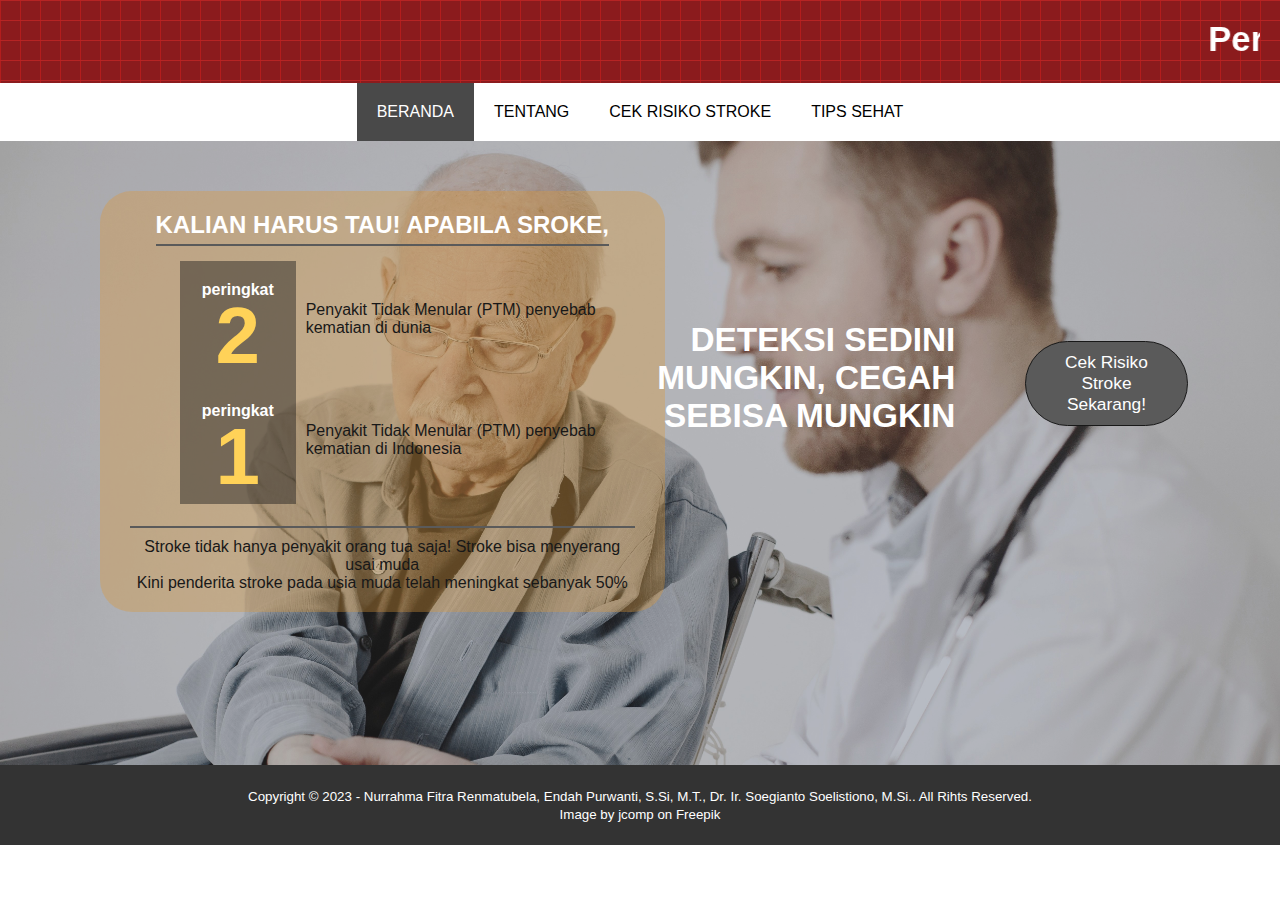
<file: index.html>
<!DOCTYPE html>
<html>
<head>
    <meta charset="utf-8">
	<meta name="viewport" content="width=device-width, initial-scale=1">
    <title>Cek Risiko Stroke</title>
    <link rel="stylesheet" type="text/css" href="css/style.css">
    <link rel="stylesheet" type="text/css" href="https://cdnjs.cloudflare.com/ajax/libs/font-awesome/5.13.0/css/all.min.css">
	<script src="https://code.jquery.com/jquery-3.5.1.min.js" integrity="sha256-9/aliU8dGd2tb6OSsuzixeV4y/faTqgFtohetphbbj0=" crossorigin="anonymous"></script>
</head>
<body>
    <!-- loader -->
    <div class="bg-loader">
        <div class="loader"></div>
    </div>

    <!-- header -->
    <div class="tittle">
       <!-- <h1><a href="final.html">PREDIKSI RISIKO STROKE</a></h1>-->
        <MARQUEE>Periksa Risiko Serangan Stroke Pada Diri Anda!</MARQUEE>
    </div>

    <!-- header -->
    <header>
        <div class="container">
            <ul class="navbar">
                <li class="active"><a href="index.html">BERANDA</a></li>
				<li><a href="about.html">TENTANG</a></li>
				<li><a href="prediksi.html">CEK RISIKO STROKE</a></li>
				<li><a href="tips.html">TIPS SEHAT</a></li>
            </ul>
        </div>
    </header>

    <!-- banner -->
    <section class="home">
        <div class="infostrok">
            <div class="info">
                <h2 id="ajakan">KALIAN HARUS TAU! APABILA SROKE,</h2>
                <div class="prevalensi" id="peringkatdunia">
                    <div class="peringkat">
                        <p>peringkat</p>
                        <h3>2</h3>
                    </div>
                    <h4>Penyakit Tidak Menular (PTM) penyebab kematian di dunia</h4>
                </div>

                <div class="prevalensi">
                    <div class="peringkat" id="peringkatindo">
                        <p>peringkat</p>
                        <h3>1</h3>
                    </div>
                    <h4>Penyakit Tidak Menular (PTM) penyebab kematian di Indonesia</h4>
                </div>

                <div class="young">
                    <p>Stroke tidak hanya penyakit orang tua saja! Stroke bisa menyerang usai muda</p>
                    <p>Kini penderita stroke pada usia muda telah meningkat sebanyak 50%</p>
                </div>
            </div>
        </div>

        <div>
            <h5 id="tagline">DETEKSI SEDINI MUNGKIN, CEGAH SEBISA MUNGKIN</h5>
            <button onclick="location.href='prediksi.html'">Cek Risiko Stroke Sekarang!</button>
        </div>
    </section>

    <!-- footer -->
    <footer>
        <div class="container">
            <small>Copyright &copy; 2023 - Nurrahma Fitra Renmatubela, Endah Purwanti, S.Si, M.T., Dr. Ir. Soegianto Soelistiono, M.Si.. All Rihts Reserved.</small>
        </div>
        <small><a href="https://www.freepik.com/free-photo/male-doctor-old-man-wheelchair-isolated-white-background_26964929.htm#query=stroke%20doctor&position=1&from_view=search&track=ais">Image by jcomp</a> on Freepik</small>
	</footer>

	<script type="text/javascript">
		$(document).ready(function(){
			$(".bg-loader").hide();
		})
	</script>
</body>
</html>
</file>
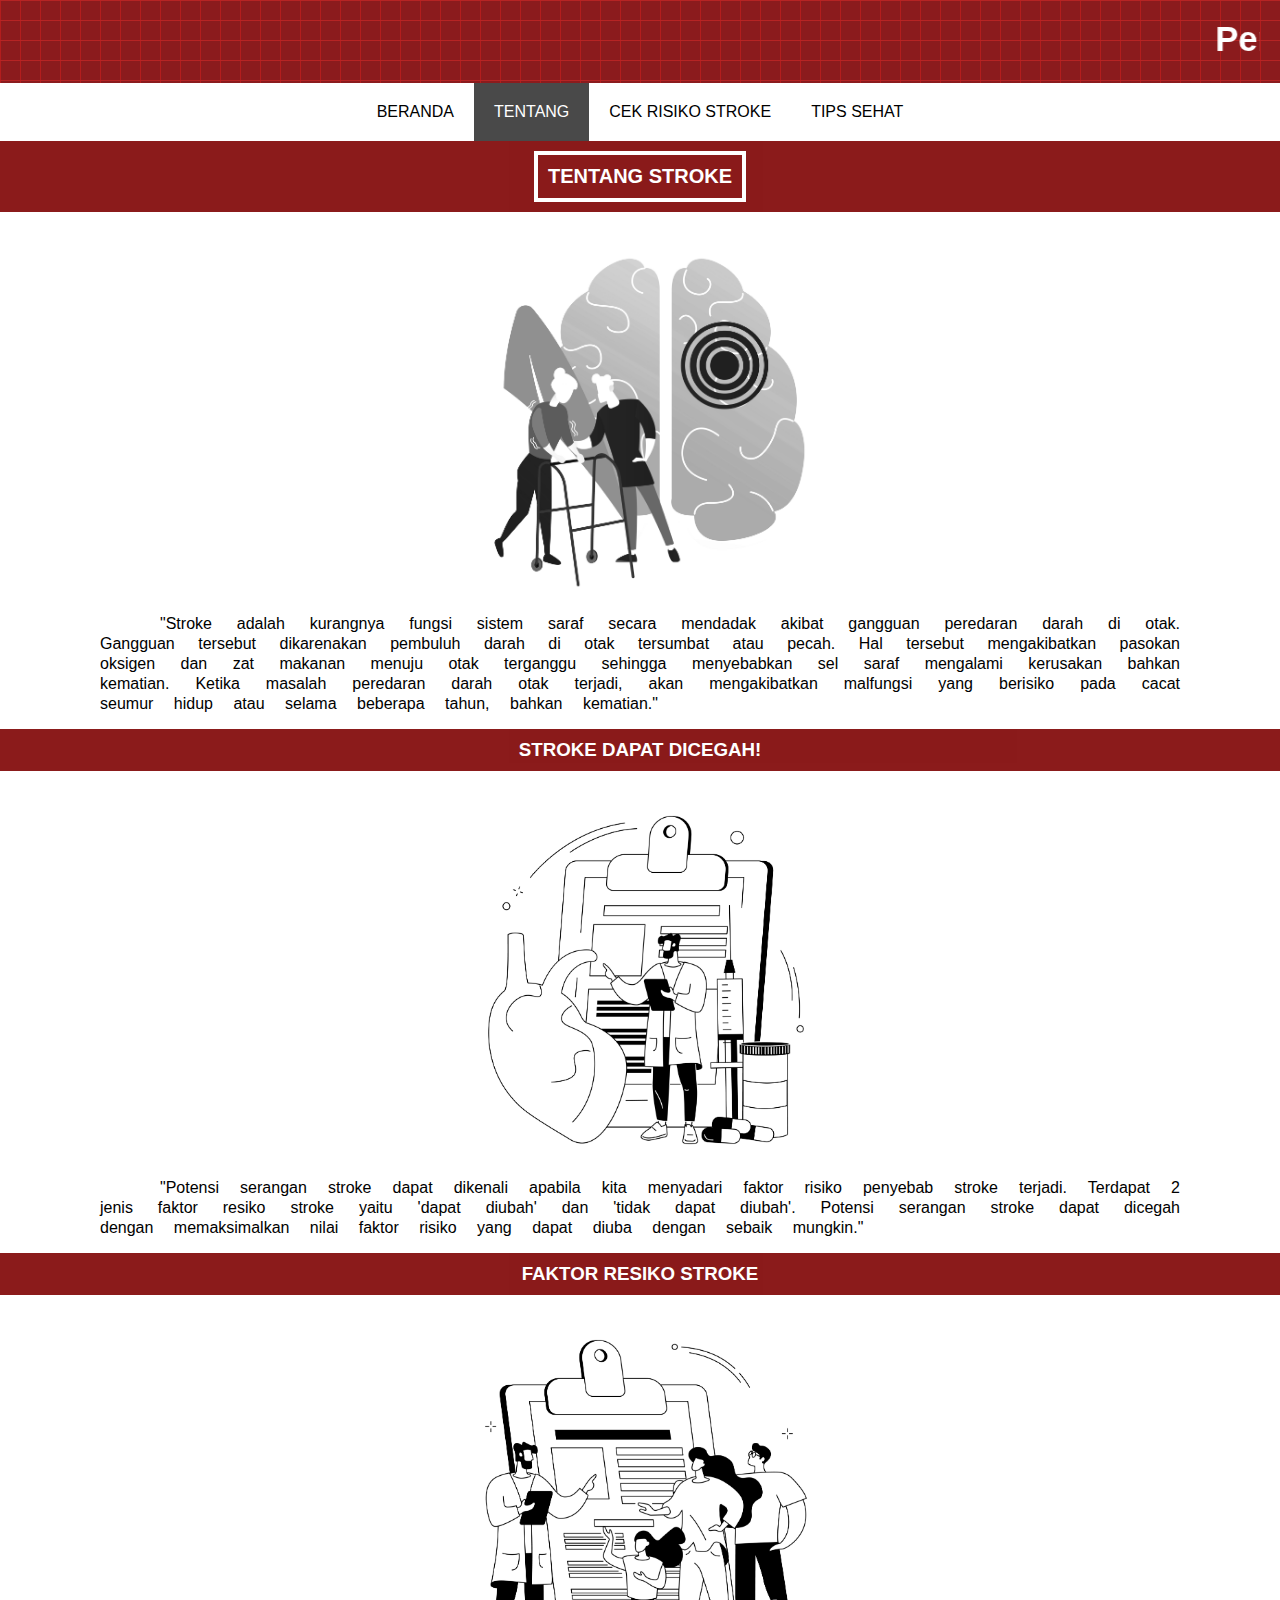
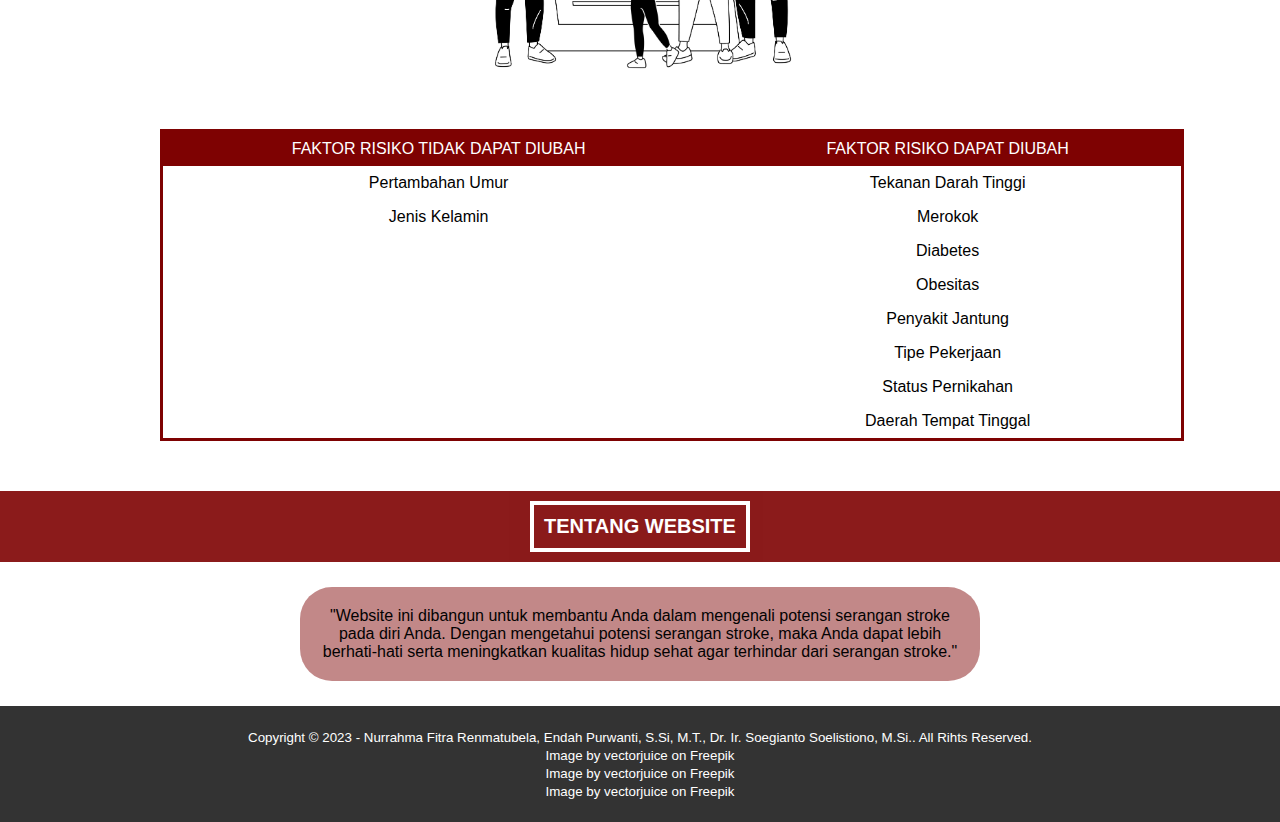
<file: about.html>
<!DOCTYPE html>
<html>
<head>
    <meta charset="utf-8">
    <meta name="viewport" content="width=device-width, initial-scale=1">
    <title>Cek Risiko Stroke</title>
    <link rel="stylesheet" type="text/css" href="css/style.css">
    <link rel="stylesheet" type="text/css" href="https://cdnjs.cloudflare.com/ajax/libs/font-awesome/5.13.0/css/all.min.css">
    <script src="https://code.jquery.com/jquery-3.5.1.min.js" integrity="sha256-9/aliU8dGd2tb6OSsuzixeV4y/faTqgFtohetphbbj0=" crossorigin="anonymous"></script>
</head>
<body>
    <!-- loader -->
    <div class="bg-loader">
        <div class="loader"></div>
    </div>
    
    <!-- header -->
    <div class="tittle">
        <!-- <h1><a href="index.html">PREDIKSI RISIKO STROKE</a></h1>-->
         <MARQUEE>Periksa Risiko Serangan Stroke Pada Diri Anda!</MARQUEE>
     </div>
 
     <!-- header -->
     <header>
         <div class="container">
             <ul class="navbar">
                 <li><a href="index.html">BERANDA</a></li>
                 <li class="active"><a href="about.html">TENTANG</a></li>
                 <li><a href="prediksi.html">CEK RISIKO STROKE</a></li>
                 <li><a href="tips.html">TIPS SEHAT</a></li>
             </ul>
         </div>
     </header>

    <!-- about -->
    <div class="aboutTitle">
        <h3>TENTANG STROKE</h3>
    </div>

    <div calss="about1">
        <img src=".\img\about.jpg" class="aboutimg"/>
        <p class="aboutp"> "Stroke adalah kurangnya fungsi sistem saraf secara mendadak akibat gangguan
            peredaran darah di otak. Gangguan tersebut dikarenakan pembuluh darah di otak tersumbat atau pecah. 
            Hal tersebut mengakibatkan pasokan oksigen dan zat makanan menuju otak terganggu sehingga menyebabkan 
            sel saraf mengalami kerusakan bahkan kematian. Ketika masalah peredaran darah 
			otak terjadi, akan mengakibatkan malfungsi yang berisiko pada cacat seumur 
			hidup atau selama beberapa tahun, bahkan kematian."
		</p>
    </div>

    <div class="stroke">
        <h3>STROKE DAPAT DICEGAH!</h3>
        
        <div calss="about1">
            <img src=".\img\about1.jpg" class="aboutimg2"/>
            <p class="aboutp2"> "Potensi serangan stroke dapat dikenali apabila kita menyadari faktor risiko penyebab stroke terjadi. 
                Terdapat 2 jenis faktor resiko stroke yaitu 'dapat diubah' dan 'tidak dapat diubah'. 
                Potensi serangan stroke dapat dicegah dengan memaksimalkan nilai faktor risiko yang dapat diuba dengan sebaik mungkin."
            </p>
        </div>

        <h3>FAKTOR RESIKO STROKE</h3>
        <div class="about3">
            <img src=".\img\about2.jpg" class="aboutimg3"/>

            <table class="tabel1">
                <tr>
                    <th>FAKTOR RISIKO TIDAK DAPAT DIUBAH</th>
                    <th>FAKTOR RISIKO DAPAT DIUBAH</th>
                </tr>
                <tr>
                    <td>Pertambahan Umur</td>
                    <td>Tekanan Darah Tinggi</td>
                </tr>
                <tr>
                    <td>Jenis Kelamin</td>
                    <td>Merokok</td>
                </tr>
                <tr>
                    <td></td>
                    <td>Diabetes</td>
                </tr>
                <tr>
                    <td></td>
                    <td>Obesitas</td >
                </tr>
                <tr>
                    <td></td>
                    <td>Penyakit Jantung</td>
                </tr>
                <tr>
                    <td></td>
                    <td>Tipe Pekerjaan</td>
                </tr>
                <tr>
                    <td></td>
                    <td>Status Pernikahan</td>
                </tr>
                <tr>
                    <td></td>
                    <td>Daerah Tempat Tinggal</td>
                </tr>
            </table>
        </div>
    </div>

    <div class="aboutTitle">
		<h3>TENTANG WEBSITE</h3>
	</div>

	<div class="strokepredict">
		<p>"Website ini dibangun untuk membantu Anda dalam mengenali potensi serangan stroke pada diri Anda. Dengan mengetahui potensi serangan stroke, maka Anda dapat lebih berhati-hati serta meningkatkan kualitas hidup sehat agar terhindar dari serangan stroke."</p>
	</div>

    <!-- footer -->
    <footer>
        <div class="container">
            <small>Copyright &copy; 2023 - Nurrahma Fitra Renmatubela, Endah Purwanti, S.Si, M.T., Dr. Ir. Soegianto Soelistiono, M.Si.. All Rihts Reserved.</small>
        </div>
        <div>
            <small>
                <a href="https://www.freepik.com/free-vector/parkinson-disease-abstract-concept-vector-illustration-parkinson-cause-treatment-age-depression-problem-disease-symptoms-progressive-nervous-system-disorder-tremor-abstract-metaphor_11666943.htm#query=brain&position=8&from_view=author">Image by vectorjuice</a> on Freepik <br>
                <a href="https://www.freepik.com/free-vector/heart-disease-treatment-abstract-concept-vector-illustration-chest-pain-heartbeat-problem-patient-cure-professional-therapy-hospital-care-medication-pills-abstract-metaphor_24071016.htm#query=stroke&position=3&from_view=author">Image by vectorjuice</a> on Freepik <br>
                <a href="https://www.freepik.com/free-vector/family-doctor-abstract-concept-vector-illustration-visit-your-doctor-medical-family-practice-primary-healthcare-provider-general-practitioner-physician-service-insurance-abstract-metaphor_24070954.htm#query=health&position=0&from_view=author">Image by vectorjuice</a> on Freepik <br>
            </small>
        </div>
    </footer>

    <script type="text/javascript">
        $(document).ready(function(){
			$(".bg-loader").hide();
		})
    </script>
</body>
</html>
</file>
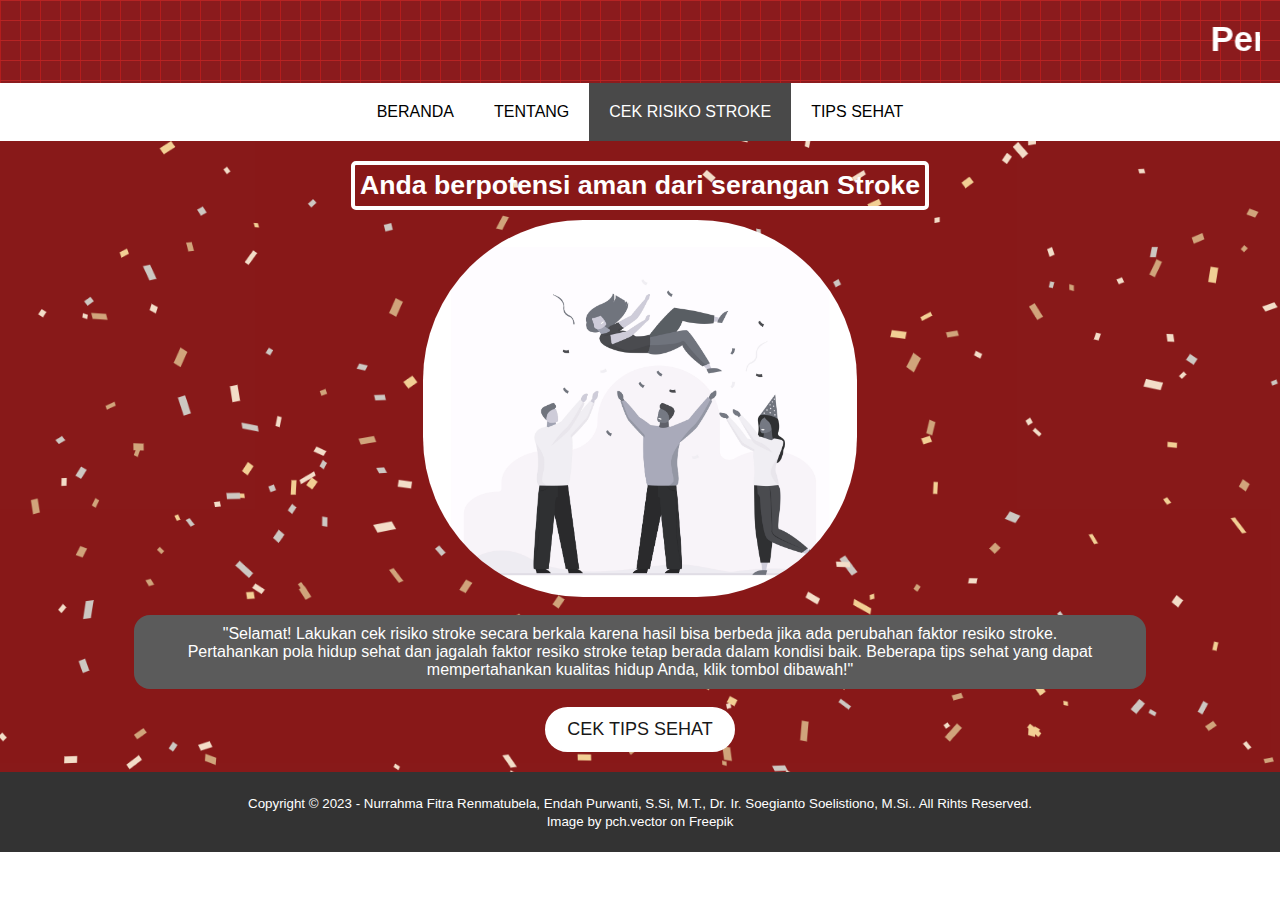
<file: nostrokeResult.html>
<!DOCTYPE html>
<html>
<head>
    <meta charset="utf-8">
    <meta name="viewport" content="width=device-width, initial-scale=1">
    <title>Cek Risiko Stroke</title>
    <link rel="stylesheet" type="text/css" href="css/style.css">
    <link rel="stylesheet" type="text/css" href="https://cdnjs.cloudflare.com/ajax/libs/font-awesome/5.13.0/css/all.min.css">
    <script src="https://code.jquery.com/jquery-3.5.1.min.js" integrity="sha256-9/aliU8dGd2tb6OSsuzixeV4y/faTqgFtohetphbbj0=" crossorigin="anonymous"></script>
</head>

<body>
    <!-- loader -->
    <div class="bg-loader">
        <div class="loader"></div>
    </div>

    <!-- header -->
    <div class="tittle">
        <!-- <h1><a href="index.html">PREDIKSI RISIKO STROKE</a></h1>-->
         <MARQUEE>Periksa Risiko Serangan Stroke Pada Diri Anda!</MARQUEE>
     </div>
 
     <!-- header -->
     <header>
         <div class="container">
             <ul class="navbar">
                 <li><a href="index.html">BERANDA</a></li>
                 <li><a href="about.html">TENTANG</a></li>
                 <li class="active"><a href="prediksi.html">CEK RISIKO STROKE</a></li>
                 <li><a href="tips.html">TIPS SEHAT</a></li>
             </ul>
         </div>
     </header>

    <!-- about -->
	<div class="aboutTitles2">
		<h3>Anda berpotensi aman dari serangan Stroke</h3>
		<img src="./img/nonStroke.jpg" alt="">
		<div class="saran">
			<p>"Selamat! Lakukan cek risiko stroke secara berkala karena hasil bisa berbeda jika ada perubahan faktor resiko stroke. <br> Pertahankan pola hidup sehat dan jagalah faktor resiko stroke tetap berada dalam kondisi baik. Beberapa tips sehat yang dapat mempertahankan kualitas hidup Anda, klik tombol dibawah!"</p>
		</div>
		<button id="eval2" onclick="location.href='tips.html'">CEK TIPS SEHAT</button>
	</div>

    <!-- footer -->
    <footer>
        <div class="container">
            <small>Copyright &copy; 2023 - Nurrahma Fitra Renmatubela, Endah Purwanti, S.Si, M.T., Dr. Ir. Soegianto Soelistiono, M.Si.. All Rihts Reserved.</small>
        </div>
        <div>
            <small>
                <a href="https://www.freepik.com/free-vector/young-woman-celebrating-birthday-with-friends_6976411.htm#page=3&query=celebration%20illustration&position=22&from_view=keyword&track=ais">Image by pch.vector</a> on Freepik
            </small>
        </div>
    </footer>

    <script type="text/javascript">
        $(document).ready(function(){
			$(".bg-loader").hide();
		})
    </script>
</body>
</html>
</file>
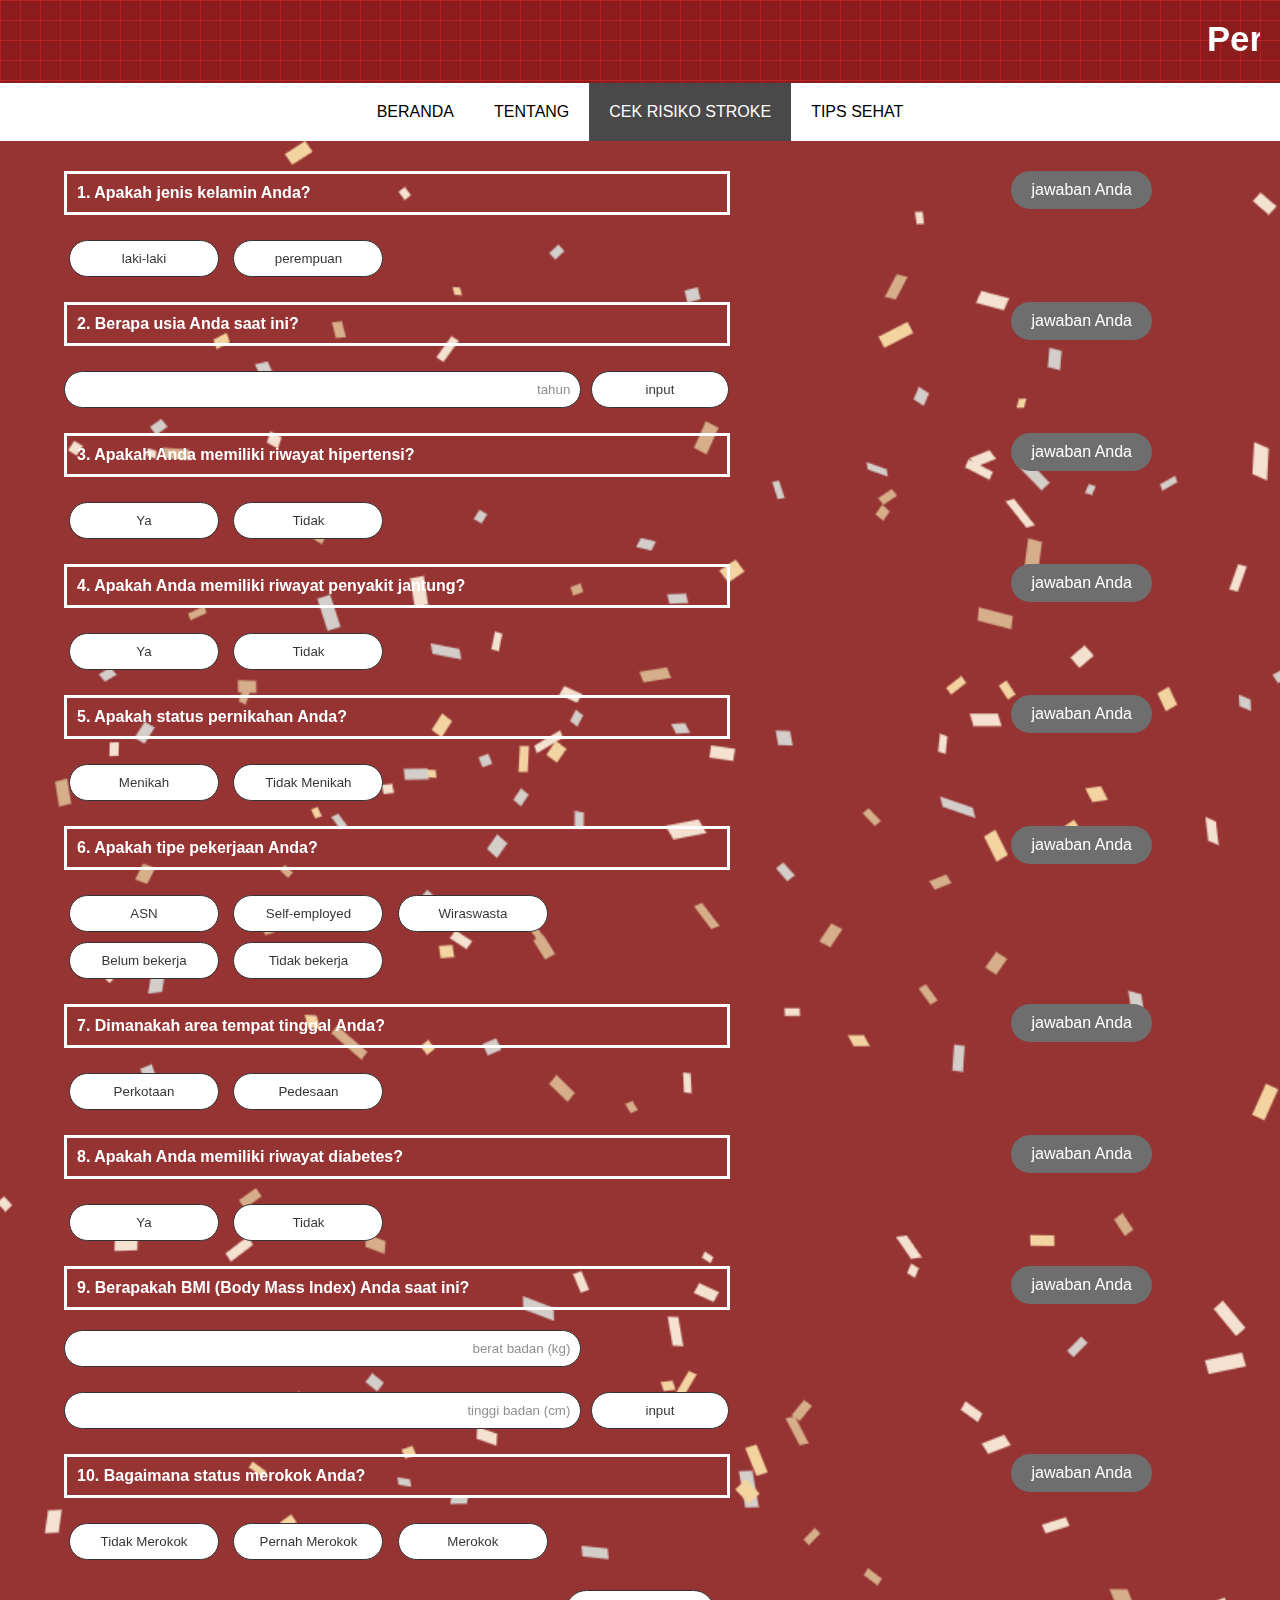
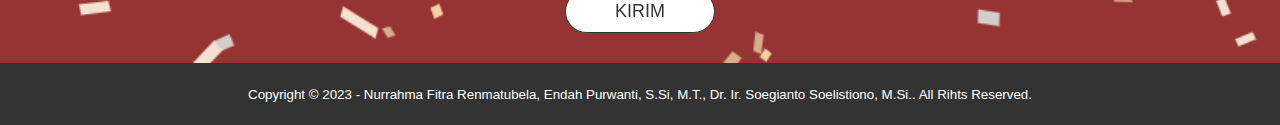
<file: prediksi.html>
<!DOCTYPE html>
<html>
<head>
    <meta charset="utf-8">
    <meta name="viewport" content="width=device-width, initial-scale=1">
    <title>Cek Risiko Stroke</title>
    <link rel="stylesheet" type="text/css" href="css/style.css">
    <link rel="stylesheet" type="text/css" href="https://cdnjs.cloudflare.com/ajax/libs/font-awesome/5.13.0/css/all.min.css">
    <script src="https://code.jquery.com/jquery-3.5.1.min.js" integrity="sha256-9/aliU8dGd2tb6OSsuzixeV4y/faTqgFtohetphbbj0=" crossorigin="anonymous"></script>
</head>

<body>

    <!-- loader -->
    <div class="bg-loader">
        <div class="loader"></div>
    </div>
    
    <!-- header -->
    <div class="tittle">
        <!-- <h1><a href="final.html">PREDIKSI RISIKO STROKE</a></h1>-->
         <MARQUEE>Periksa Risiko Serangan Stroke Pada Diri Anda!</MARQUEE>
     </div>
 
     <!-- header -->
     <header>
         <div class="container">
             <ul class="navbar">
                 <li><a href="index.html">BERANDA</a></li>
                 <li><a href="about.html">TENTANG</a></li>
                 <li class="active"><a href="prediksi.html">CEK RISIKO STROKE</a></li>
                 <li><a href="tips.html">TIPS SEHAT</a></li>
             </ul>
         </div>
     </header>

    <!-- header -->
    <section class="kuesioner">
        <div class="pertanyaan">
			<div class="bundle">
				<output id="cek1" type="text">jawaban Anda</output>
				<div class="display2" id="question1">
					1. Apakah jenis kelamin Anda?
				</div>				
			</div>
            

            <div class="btns">
                <div class="row">
                    <button onclick="input1('laki-laki')">laki-laki</button>
                    <button onclick="input1('perempuan')">perempuan</button>
                </div>

            </div>

            <div class="bundle">
				<output id="cek2" type="text">jawaban Anda</output>
				<div class="display2" id="question2">
					2. Berapa usia Anda saat ini?
				</div>				
			</div>

			<div class="input">
				<input id="inputan" type="text" placeholder="tahun">
				<button id="inputumur" onclick="kategoriUmur(umur.value)">input</button>
			</div>

            </div>

			<div class="bundle">
				<output id="cek3" type="text">jawaban Anda</output>
				<div class="display2" id="question3">
					3. Apakah Anda memiliki riwayat hipertensi?
				</div>				
			</div>

            <div class="btns">
                <div class="row">
                    <button onclick="input3('Ya')">Ya</button>
                    <button onclick="input3('Tidak')">Tidak</button>
                </div>

            </div>

			<div class="bundle">
				<output id="cek4" type="text">jawaban Anda</output>
				<div class="display2" id="question4">
					4. Apakah Anda memiliki riwayat penyakit jantung?
				</div>				
			</div>

            <div class="btns">
                <div class="row">
                    <button onclick="input4('Ya')">Ya</button>
                    <button onclick="input4('Tidak')">Tidak</button>
                </div>

            </div>

			<div class="bundle">
				<output id="cek5" type="text">jawaban Anda</output>
				<div class="display2" id="question5">
					5. Apakah status pernikahan Anda?
				</div>				
			</div>

            <div class="btns">
                <div class="row">
                    <button onclick="input5('Ya')">Menikah</button>
                    <button onclick="input5('Tidak')">Tidak Menikah</button>
                </div>

            </div>

			<div class="bundle">
				<output id="cek6" type="text">jawaban Anda</output>
				<div class="display2" id="question6">
					6. Apakah tipe pekerjaan Anda?
				</div>				
			</div>

            <div class="btns">
                <div class="row">
                    <button onclick="input6('ASN')">ASN</button>
                    <button onclick="input6('self-employed')">Self-employed</button>
                    <button onclick="input6('wiraswasta')">Wiraswasta</button>
                    <button onclick="input6('belum bekerja')">Belum bekerja</button>
                    <button onclick="input6('tidak bekerja')">Tidak bekerja</button>
                </div>

            </div>

			<div class="bundle">
				<output id="cek7" type="text">jawaban Anda</output>
				<div class="display2" id="question7">
					7. Dimanakah area tempat tinggal Anda?
				</div>				
			</div>

            <div class="btns">
                <div class="row">
                    <button onclick="input7('perkotaan')">Perkotaan</button>
                    <button onclick="input7('pedesaan')">Pedesaan</button>
                </div>

            </div>

			<div class="bundle">
				<output id="cek8" type="text">jawaban Anda</output>
				<div class="display2" id="question8">
					8. Apakah Anda memiliki riwayat diabetes?
				</div>				
			</div>

            <div class="btns">
                <div class="row">
                    <button onclick="input8('Ya')">Ya</button>
                    <button onclick="input8('Tidak')">Tidak</button>
                </div>

            </div>
            
			<div class="bundle">
				<output id="cek9" type="text">jawaban Anda</output>
				<div class="display2" id="question9">
					9. Berapakah BMI (Body Mass Index) Anda saat ini?
				</div>				
			</div>

			<div class="input">
				<input id="inputan2" type="text" placeholder="berat badan (kg)">
			</div>

			<div class="input">
				<input id="inputan3" type="text" placeholder="tinggi badan (cm)">
				<button id="inputumur" onclick="BMI()">input</button>
			</div>

			<div class="bundle">
				<output id="cek10" type="text">jawaban Anda</output>
				<div class="display2" id="question10">
					10. Bagaimana status merokok Anda?
				</div>				
			</div>

            <div class="btns">
                <div class="row">
                    <button onclick="input10('tidak merokok')">Tidak Merokok</button>
                    <button onclick="input10('pernah merokok')">Pernah Merokok</button>
                    <button onclick="input10('merokok')">Merokok</button>
                </div>

            </div>
			
            <div class="btns">
                <div class="rows">
                    <button id="eval" onclick="predictBest()">KIRIM</button>
					
                </div>
				<!--<button id="clear" onclick="screen.value=''">clear</button> -->
            </div>
            

            <div class="display">
                <output id="screen" type="text" value="OK">
            </div>

        </div>
    </section>

    <!-- footer -->
    <footer>
        <div class="container">
            <small>Copyright &copy; 2023 - Nurrahma Fitra Renmatubela, Endah Purwanti, S.Si, M.T., Dr. Ir. Soegianto Soelistiono, M.Si.. All Rihts Reserved.</small>
        </div>
    </footer>

    <script type="text/javascript">
        $(document).ready(function(){
			$(".bg-loader").hide();
		})
    </script>
</body>

<script src="numeric-1.2.6.js" type="text/javascript" ></script>	
<script src="elm.js" type="text/javascript" ></script>
<script src="elm_stroke.js" type="text/javascript" ></script>
<script src="assets/numeric-1.2.6.min.js"></script>
<script src="assets/elm.js"></script>

<script>
function predictBest()
{
    var d = 10;        // the dimension of input data
    var nclass = 2;   // the number of classes 
    var L = 7;        // the number of hidden nodes
	var alpha = 1e-8;
    var X = [[1,5,0,1,1,1,1,1,3,1],[1,5,0,1,1,1,2,0,3,2],[2,4,0,0,1,1,1,0,3,3],[2,5,1,0,1,2,2,0,2,2],[1,5,0,0,1,1,1,0,3,1],[1,5,1,1,1,1,2,0,3,2],[2,5,0,0,0,1,1,0,2,2],[2,5,1,0,1,1,2,0,3,2],[2,5,0,1,1,3,2,0,3,3],[2,4,0,0,1,1,1,0,3,3],[2,5,0,1,1,1,1,1,3,2],[2,4,1,0,1,2,2,0,3,2],[1,5,0,1,1,1,1,0,3,3],[1,5,1,0,1,1,1,1,3,3],[2,5,0,0,0,1,1,0,3,2],[2,5,0,0,1,3,2,0,2,3],[2,4,1,0,1,2,1,1,3,2],[2,5,0,0,1,2,1,1,3,2],[1,5,0,0,1,1,1,0,3,1],[1,5,0,0,1,2,2,0,2,2],[2,5,0,0,1,1,2,0,3,1],[1,5,0,1,1,2,1,0,3,3],[1,4,1,0,1,1,1,1,3,3],[2,5,1,0,1,2,1,0,2,2],[1,5,0,1,1,2,1,1,3,1],[1,4,0,0,0,3,1,0,3,2],[2,5,1,1,0,1,2,0,3,1],[1,5,0,0,1,1,2,1,3,1],[2,5,1,0,1,1,2,0,2,1],[2,4,0,0,1,1,1,0,3,2],[1,5,0,0,1,1,2,0,2,1],[1,4,0,0,1,1,1,0,3,2],[1,5,0,1,1,1,1,0,3,3],[1,5,1,0,1,3,1,1,2,3],[1,5,1,0,1,1,2,1,3,2],[2,4,0,0,1,1,1,0,3,1],[1,5,0,0,1,2,1,0,3,2],[2,3,1,0,1,1,2,0,3,3],[2,5,0,1,1,1,2,0,3,2],[2,5,1,0,1,2,1,0,3,2],[1,5,0,1,1,1,2,0,3,1],[2,5,0,0,1,1,2,0,3,2],[1,5,1,0,1,2,1,0,3,2],[2,4,1,0,1,3,1,0,3,2],[2,4,0,0,1,1,1,0,3,1],[2,5,1,0,1,1,2,0,2,2],[2,5,1,0,1,2,2,0,3,3],[2,4,0,0,1,1,2,0,3,1],[1,5,1,0,0,1,1,0,2,2],[2,5,0,0,1,1,1,1,3,2],[1,4,0,0,1,1,1,0,3,1],[2,5,1,0,1,2,2,0,3,2],[2,5,1,0,1,1,2,0,3,1],[2,5,1,0,1,3,2,0,3,1],[1,5,0,0,1,1,2,1,3,2],[2,4,0,0,1,1,2,0,3,2],[2,5,0,1,1,2,2,0,2,1],[1,5,1,0,1,1,1,1,3,2],[2,5,0,0,1,1,1,0,2,1],[2,5,0,0,0,1,2,0,2,2],[2,5,1,0,0,2,1,0,3,2],[1,4,0,0,1,1,2,0,3,3],[1,5,0,1,1,1,2,0,3,3],[2,5,0,1,1,1,2,0,3,1],[1,4,0,0,1,1,1,0,3,1],[2,5,0,1,1,1,1,1,3,2],[1,5,0,0,1,1,1,0,3,2],[2,4,0,0,0,2,1,0,3,2],[1,4,0,0,1,1,2,0,3,2],[2,5,0,0,1,1,2,1,3,2],[2,5,0,0,1,2,2,0,2,1],[1,4,0,1,1,1,2,1,3,3],[1,4,1,0,1,3,1,0,3,1],[2,5,0,0,1,3,1,0,3,2],[2,5,0,0,1,3,2,0,3,2],[2,5,0,0,1,1,2,1,3,1],[2,4,1,0,1,1,2,0,3,1],[2,4,0,0,1,2,2,0,3,3],[2,5,0,0,1,1,2,0,2,2],[2,4,0,0,1,3,1,0,3,2],[1,5,0,1,1,1,2,0,2,1],[1,5,0,1,1,1,1,0,2,3],[2,4,0,0,1,1,2,1,3,2],[1,5,1,1,0,3,2,1,3,2],[1,5,1,0,1,2,2,0,3,3],[1,5,0,0,1,1,1,0,3,3],[2,3,0,0,0,2,1,0,2,1],[2,5,0,0,1,1,1,0,3,2],[2,4,0,0,1,1,2,0,3,1],[1,5,0,0,1,1,2,1,3,3],[1,4,1,0,1,1,2,1,3,2],[2,5,0,0,1,3,1,0,3,2],[1,5,0,0,1,3,1,1,3,1],[2,5,1,0,1,1,2,0,3,2],[2,5,1,0,0,1,1,0,2,2],[1,5,1,0,0,1,2,0,3,2],[2,5,1,0,1,2,2,1,3,2],[2,5,0,0,1,3,1,1,3,2],[1,5,0,0,1,1,1,0,3,1],[1,5,1,0,1,2,2,0,3,1],[1,5,0,1,1,3,2,0,3,2],[2,4,0,0,1,1,2,0,2,3],[2,5,1,0,1,1,1,0,2,2],[2,5,1,1,0,2,1,0,3,2],[2,5,1,0,1,1,1,1,3,2],[1,5,0,0,1,1,1,0,3,1],[2,5,0,0,1,1,1,0,2,2],[2,4,1,0,1,3,2,0,3,2],[2,5,0,1,1,1,2,1,3,2],[1,5,0,1,1,1,1,1,3,1],[2,5,0,0,1,2,1,0,3,2],[1,5,0,0,1,2,1,0,3,3],[2,4,0,0,1,2,2,0,3,2],[2,5,0,1,1,1,2,1,3,2],[2,4,0,0,1,1,2,0,3,3],[2,4,0,0,1,1,1,1,3,3],[2,5,0,0,1,2,1,0,3,1],[2,5,1,0,1,2,2,0,3,2],[2,5,1,0,0,1,1,1,3,2],[2,5,1,0,1,2,1,0,3,1],[1,5,0,0,1,2,1,0,2,1],[2,5,1,0,0,3,1,0,2,1],[1,5,0,0,1,2,2,0,3,2],[2,5,0,0,1,1,1,0,3,3],[2,5,1,0,1,2,2,0,3,1],[1,5,1,0,1,2,2,0,3,2],[2,5,0,0,1,1,1,0,3,2],[1,5,1,0,1,2,2,0,3,1],[2,4,0,0,1,1,1,0,3,2],[1,4,0,0,1,1,1,0,3,1],[2,3,0,0,1,1,2,0,3,3],[1,5,1,1,1,1,1,0,3,3],[1,5,0,0,1,1,2,0,3,1],[1,5,0,1,1,2,1,0,3,1],[2,5,1,1,1,3,1,1,3,1],[1,5,0,0,1,1,2,0,3,1],[2,5,0,0,1,1,1,1,3,1],[1,4,1,0,1,1,1,0,3,1],[1,4,0,0,1,2,2,0,3,3],[1,5,1,1,1,1,2,1,3,3],[2,5,0,0,1,1,2,0,3,3],[1,4,0,0,1,1,1,1,3,1],[1,5,1,0,1,1,2,1,3,1],[2,5,0,0,1,2,1,0,3,2],[1,5,1,1,1,1,1,0,3,1],[2,5,0,0,1,2,2,0,3,2],[2,5,0,0,1,2,2,0,3,2],[1,4,0,0,1,3,2,0,3,3],[2,5,0,0,1,1,1,0,3,1],[2,5,0,0,1,1,2,0,2,2],[1,5,0,0,0,2,1,0,3,2],[2,3,0,0,1,1,1,0,3,2],[2,4,0,0,1,3,2,0,3,1],[1,5,0,0,1,1,1,1,3,2],[2,4,0,0,1,1,1,0,2,2],[2,5,0,0,1,2,1,0,2,2],[2,5,0,1,0,1,1,1,3,3],[1,5,0,0,1,2,1,0,3,2],[2,4,1,1,1,1,1,1,3,3],[1,5,0,1,1,3,2,1,3,2],[1,5,1,1,1,1,1,1,3,3],[1,5,0,0,1,1,2,0,3,2],[2,5,0,0,1,3,2,1,3,1],[2,5,0,0,0,3,1,0,3,3],[1,4,0,0,0,1,2,0,3,3],[2,5,0,0,1,1,2,0,3,2],[2,3,0,0,1,2,1,0,3,3],[2,5,1,0,0,1,1,0,3,2],[2,5,0,0,1,2,2,0,1,2],[2,5,0,0,1,1,1,0,2,3],[2,5,0,0,1,2,1,0,3,2],[2,5,1,0,1,2,1,0,3,1],[1,5,0,0,1,2,2,0,3,1],[2,4,1,0,1,1,1,0,3,2],[1,5,0,1,1,1,1,0,3,3],[1,5,0,0,1,1,2,0,2,1],[1,4,0,0,1,1,2,0,3,1],[1,5,0,0,1,1,2,1,3,2],[2,5,1,1,1,1,1,1,3,1],[2,5,0,0,1,2,2,0,3,1],[1,4,1,0,1,1,1,0,3,2],[2,5,0,0,1,1,2,0,3,1],[2,4,0,0,1,1,1,0,1,1],[2,5,0,1,1,2,2,1,3,2],[2,3,0,0,1,1,2,0,3,3],[2,5,1,0,1,2,1,1,3,2],[1,5,0,1,1,1,1,0,2,1],[2,3,0,0,1,1,2,0,3,2],[2,3,0,0,1,1,2,0,3,1],[2,3,0,0,1,1,2,0,3,2],[1,3,0,0,0,1,2,0,3,2],[2,3,0,0,0,1,1,0,2,3],[2,3,0,0,1,1,2,0,2,2],[2,3,0,0,1,3,1,0,2,3],[2,5,0,1,1,2,1,0,3,3],[2,4,1,0,1,1,2,0,3,3],[2,4,0,0,1,1,2,0,3,3],[1,5,0,0,1,1,1,0,3,1],[2,4,0,0,1,1,1,0,2,2],[2,3,0,0,1,1,1,0,2,2],[2,5,0,0,1,3,2,0,3,3],[2,3,0,0,0,1,2,0,3,2],[2,4,0,0,1,1,2,1,3,2],[2,5,0,0,1,2,2,1,3,2],[1,4,1,0,0,1,1,0,3,3],[2,3,0,0,1,1,2,0,3,1],[2,3,0,0,0,1,1,0,3,2],[1,4,0,0,1,1,1,0,3,3],[1,5,0,0,1,1,1,0,3,1],[2,4,0,0,1,3,1,0,3,3],[2,5,0,0,1,1,2,0,3,2],[1,4,1,0,1,3,2,0,3,3],[1,5,0,0,1,2,2,1,3,2],[2,5,0,0,0,2,1,0,3,1],[1,3,0,0,1,1,2,0,3,2],[1,5,0,0,1,1,2,1,3,3],[1,3,0,0,1,1,2,0,3,3],[1,3,0,0,1,1,1,0,3,3],[2,3,0,0,1,1,1,0,3,3],[1,4,0,0,1,2,2,0,3,1],[2,3,0,0,1,1,2,0,3,3],[2,5,1,0,1,1,1,1,3,2],[1,4,0,1,1,1,2,0,3,1],[1,5,0,0,1,2,1,0,3,1],[2,3,1,0,1,2,2,0,3,2],[2,4,0,0,1,1,2,1,3,1],[2,3,0,0,0,1,1,0,3,2],[1,3,0,0,0,3,1,0,2,1],[1,5,0,0,1,1,2,1,3,1],[2,4,1,0,1,1,2,1,3,2],[2,3,0,0,0,1,2,0,2,3],[2,2,0,0,0,1,2,0,3,3],[2,5,0,0,1,1,1,1,3,2],[2,5,1,0,1,1,1,0,3,1],[1,3,0,0,1,2,1,1,3,3],[2,4,0,0,1,1,1,0,3,1],[2,5,0,1,0,1,1,1,2,2],[2,4,0,0,1,3,2,0,3,2],[2,4,0,0,1,1,2,0,2,2],[2,3,0,0,1,1,1,0,3,2],[2,3,0,0,1,1,2,0,3,1],[1,5,0,0,1,3,1,1,3,1],[2,5,0,0,1,2,1,0,2,2],[2,3,0,0,0,1,1,0,3,2],[1,5,0,0,1,1,2,0,3,2],[2,4,0,0,1,3,1,0,3,1],[2,3,0,0,0,1,2,0,3,2],[2,4,0,0,0,3,1,0,2,3],[2,5,1,1,1,2,1,1,3,1],[2,4,0,0,1,1,1,0,3,2]];
var T = [[1],[1],[1],[1],[1],[1],[1],[1],[1],[1],[1],[1],[1],[1],[1],[1],[1],[1],[1],[1],[1],[1],[1],[1],[1],[1],[1],[1],[1],[1],[1],[1],[1],[1],[1],[1],[1],[1],[1],[1],[1],[1],[1],[1],[1],[1],[1],[1],[1],[1],[1],[1],[1],[1],[1],[1],[1],[1],[1],[1],[1],[1],[1],[1],[1],[1],[1],[1],[1],[1],[1],[1],[1],[1],[1],[1],[1],[1],[1],[1],[1],[1],[1],[1],[1],[1],[1],[1],[1],[1],[1],[1],[1],[1],[1],[1],[1],[1],[1],[1],[1],[1],[1],[1],[1],[1],[1],[1],[1],[1],[1],[1],[1],[1],[1],[1],[1],[1],[1],[1],[1],[1],[1],[1],[1],[1],[1],[1],[1],[1],[1],[1],[1],[1],[1],[1],[1],[1],[1],[1],[1],[1],[1],[1],[1],[1],[1],[1],[1],[1],[1],[1],[1],[1],[1],[1],[1],[1],[1],[1],[1],[1],[1],[1],[1],[1],[1],[1],[1],[1],[1],[1],[1],[1],[1],[1],[1],[1],[1],[1],[0],[0],[0],[0],[0],[0],[0],[0],[0],[0],[0],[0],[0],[0],[0],[0],[0],[0],[0],[0],[0],[0],[0],[0],[0],[0],[0],[0],[0],[0],[0],[0],[0],[0],[0],[0],[0],[0],[0],[0],[0],[0],[0],[0],[0],[0],[0],[0],[0],[0],[0],[0],[0],[0],[0],[0],[0],[0],[0],[0],[0],[0],[0],[0],[0],[0],[0],[0],[0],[0]];
    var elm = new ELM(d, L, nclass, alpha, MappingFuncs.Sigmoid, ELMType.Classification);
	elm.train(X, T);
	var rule1=document.getElementById('cek1').value;
	var rule2=document.getElementById('cek2').value;
	var rule3=document.getElementById('cek3').value;
	var rule4=document.getElementById('cek4').value;
	var rule5=document.getElementById('cek5').value;
	var rule6=document.getElementById('cek6').value;
	var rule7=document.getElementById('cek7').value;
	var rule8=document.getElementById('cek8').value;
	var rule9=document.getElementById('cek9').value;
	var rule10=document.getElementById('cek10').value;
	//laki-laki,dewasa,Tidak,Tidak,Ya,ASN,pedesaan,Tidak,27.06 - obesitas,tidak merokok
	var dt1=0;dt2=0;var dt3=0;var dt4=0;var dt5=0;var dt6=0;var dt7=0;var dt8=0;var dt9=0;var dt10=0;
	switch(rule1) {case "perempuan":dt1=1;break;case "laki-laki":dt1=2;break;}
	switch(rule2) {case "anak-anak":dt2=1;break;case "remaja":dt2=2;break;case "dewasa":dt2=3;break;case "pra lanjut usia":dt2=4;break;case "lanjut usia":dt2=5;break;}
	switch(rule3) {case "Tidak":dt3=0;break;case "Ya":dt3=1;break;}
	switch(rule4) {case "Tidak":dt4=0;break;case "Ya":dt4=1;break;}
	switch(rule5) {case "Tidak":dt5=0;break;case "Ya":dt5=1;break;}
	//{1;wiraswasta, 2;Self employed, 3;ASN, 4;belum bekerja, 5;tidak bekerja}
	switch(rule6) {case "wiraswasta":dt6=1;break;case "self-employed":dt6=2;break;case "ASN":dt6=3;break;case "belum bekerja":dt6=4;break;case "tidak bekerja":dt6=5;break;}
	switch(rule7) {case "kota":dt7=1;break;case "desa":dt7=2;break;}
	switch(rule8) {case "Tidak":dt8=0;break;case "Ya":dt8=1;break;}
	switch(rule9) {case "kurus":dt9=1;break;case "normal":dt9=2;break;case "obsesitas":dt9=3;break;}
	switch(rule10) {case "pernah merokok":dt10=1;break;case "tidak merokok":dt10=2;break;case "merokok":dt10=3;break;}
    data=[[dt1,dt2,dt3,dt4,dt5,dt6,dt7,dt8,dt9,dt10]];
    alert(data)
    var Y = elm.predict(data);
    result=Math.round(Y);
	//alert(result);
    if (result==0){
        //screen.value = prediksi
		window.location.href = 'nostrokeResult.html';
        //location.href='nostrokeResult.html'
    }
    else {
        //screen.value = prediksi
		window.location.href = 'strokeResult.html';
        //location.href='strokeResult.html'
    }
 
}
</script>


</html>
</file>
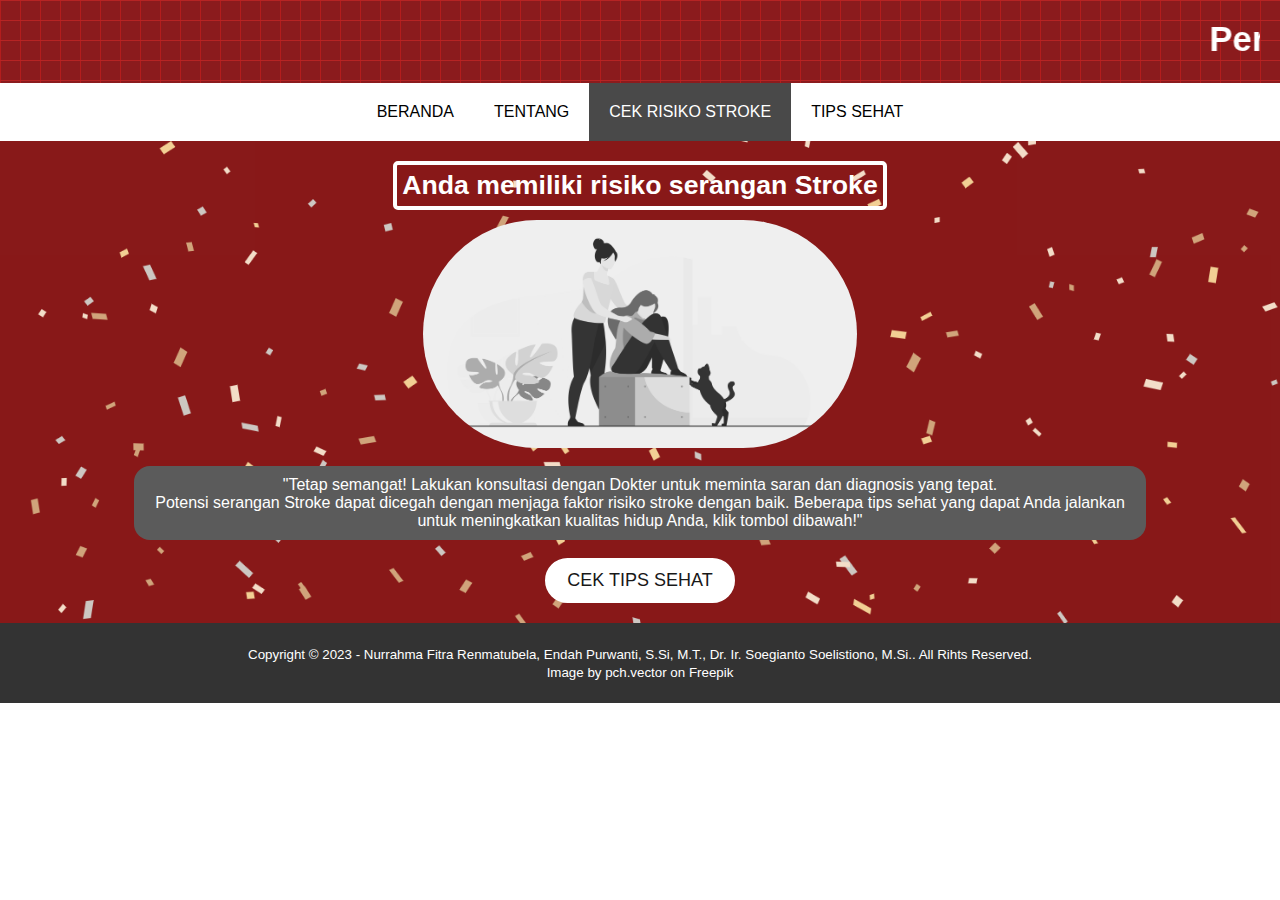
<file: strokeResult.html>
<!DOCTYPE html>
<html>
<head>
    <meta charset="utf-8">
    <meta name="viewport" content="width=device-width, initial-scale=1">
    <title>Cek Risiko Stroke</title>
    <link rel="stylesheet" type="text/css" href="css/style.css">
    <link rel="stylesheet" type="text/css" href="https://cdnjs.cloudflare.com/ajax/libs/font-awesome/5.13.0/css/all.min.css">
    <script src="https://code.jquery.com/jquery-3.5.1.min.js" integrity="sha256-9/aliU8dGd2tb6OSsuzixeV4y/faTqgFtohetphbbj0=" crossorigin="anonymous"></script>
</head>

<body>
    <!-- loader -->
    <div class="bg-loader">
        <div class="loader"></div>
    </div>

    <!-- header -->
    <div class="tittle">
        <!-- <h1><a href="final.html">PREDIKSI RISIKO STROKE</a></h1>-->
         <MARQUEE>Periksa Risiko Serangan Stroke Pada Diri Anda!</MARQUEE>
     </div>
 
     <!-- header -->
     <header>
         <div class="container">
             <ul class="navbar">
                 <li><a href="final.html">BERANDA</a></li>
                 <li><a href="about.html">TENTANG</a></li>
                 <li class="active"><a href="prediksi.html">CEK RISIKO STROKE</a></li>
                 <li><a href="tips.html">TIPS SEHAT</a></li>
             </ul>
         </div>
     </header>

    <!-- about -->
	<div class="aboutTitles2">
		<h3>Anda memiliki risiko serangan Stroke</h3>
		<img src="./img/stroke.jpg" alt="">
		<div class="saran">
			<p>"Tetap semangat! Lakukan konsultasi dengan Dokter untuk meminta saran dan diagnosis yang tepat. <br> Potensi serangan Stroke dapat dicegah dengan menjaga faktor risiko stroke dengan baik. Beberapa tips sehat yang dapat Anda jalankan untuk meningkatkan kualitas hidup Anda, klik tombol dibawah!"</p>
		</div>
		<button id="eval2" onclick="location.href='tips.html'">CEK TIPS SEHAT</button>
	</div>

    <!-- footer -->
    <footer>
        <div class="container">
            <small>Copyright &copy; 2023 - Nurrahma Fitra Renmatubela, Endah Purwanti, S.Si, M.T., Dr. Ir. Soegianto Soelistiono, M.Si.. All Rihts Reserved.</small>
        </div>
        <div>
            <small>
                <a href="https://www.freepik.com/free-vector/woman-giving-comfort-support-friend_7732674.htm#query=hug&position=31&from_view=search&track=sph">Image by pch.vector</a> on Freepik <br>
            </small>
        </div>
    </footer>

    <script type="text/javascript">
        $(document).ready(function(){
			$(".bg-loader").hide();
		})
    </script>
</body>
</html>
</file>
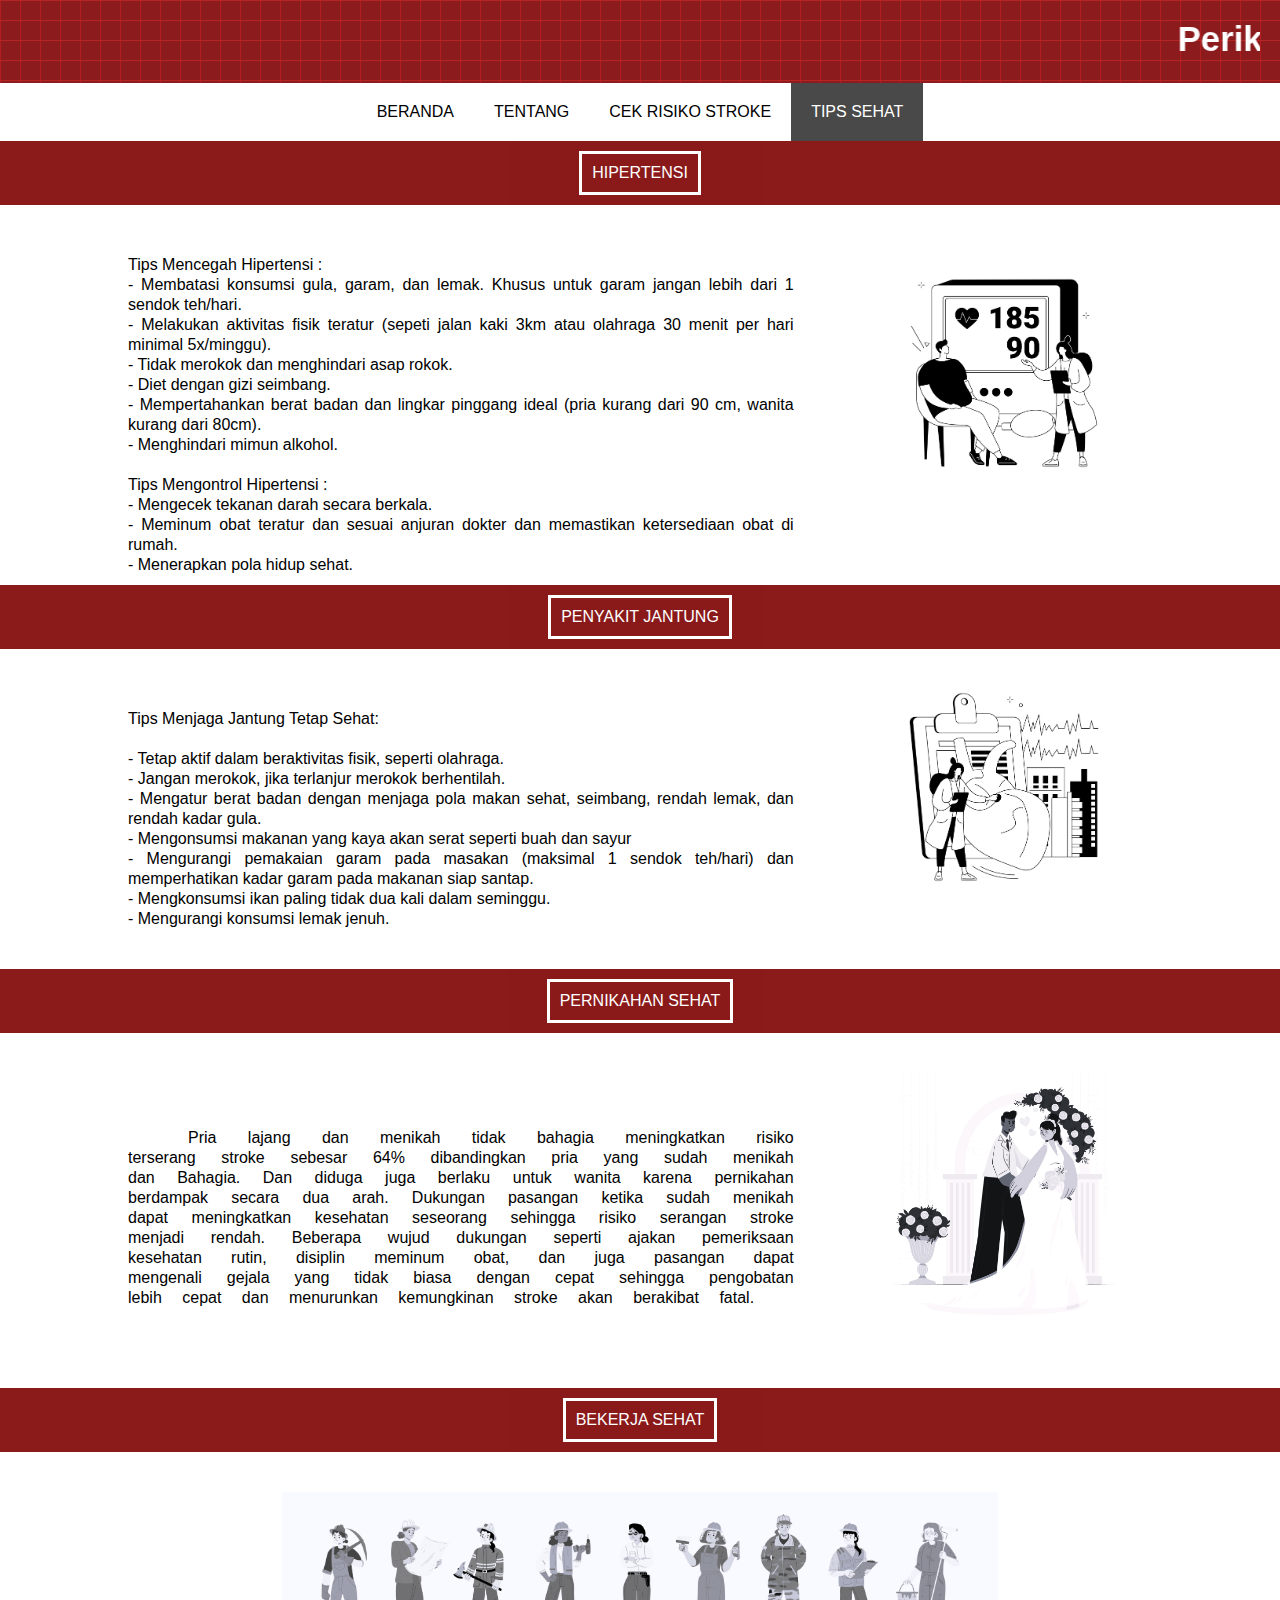
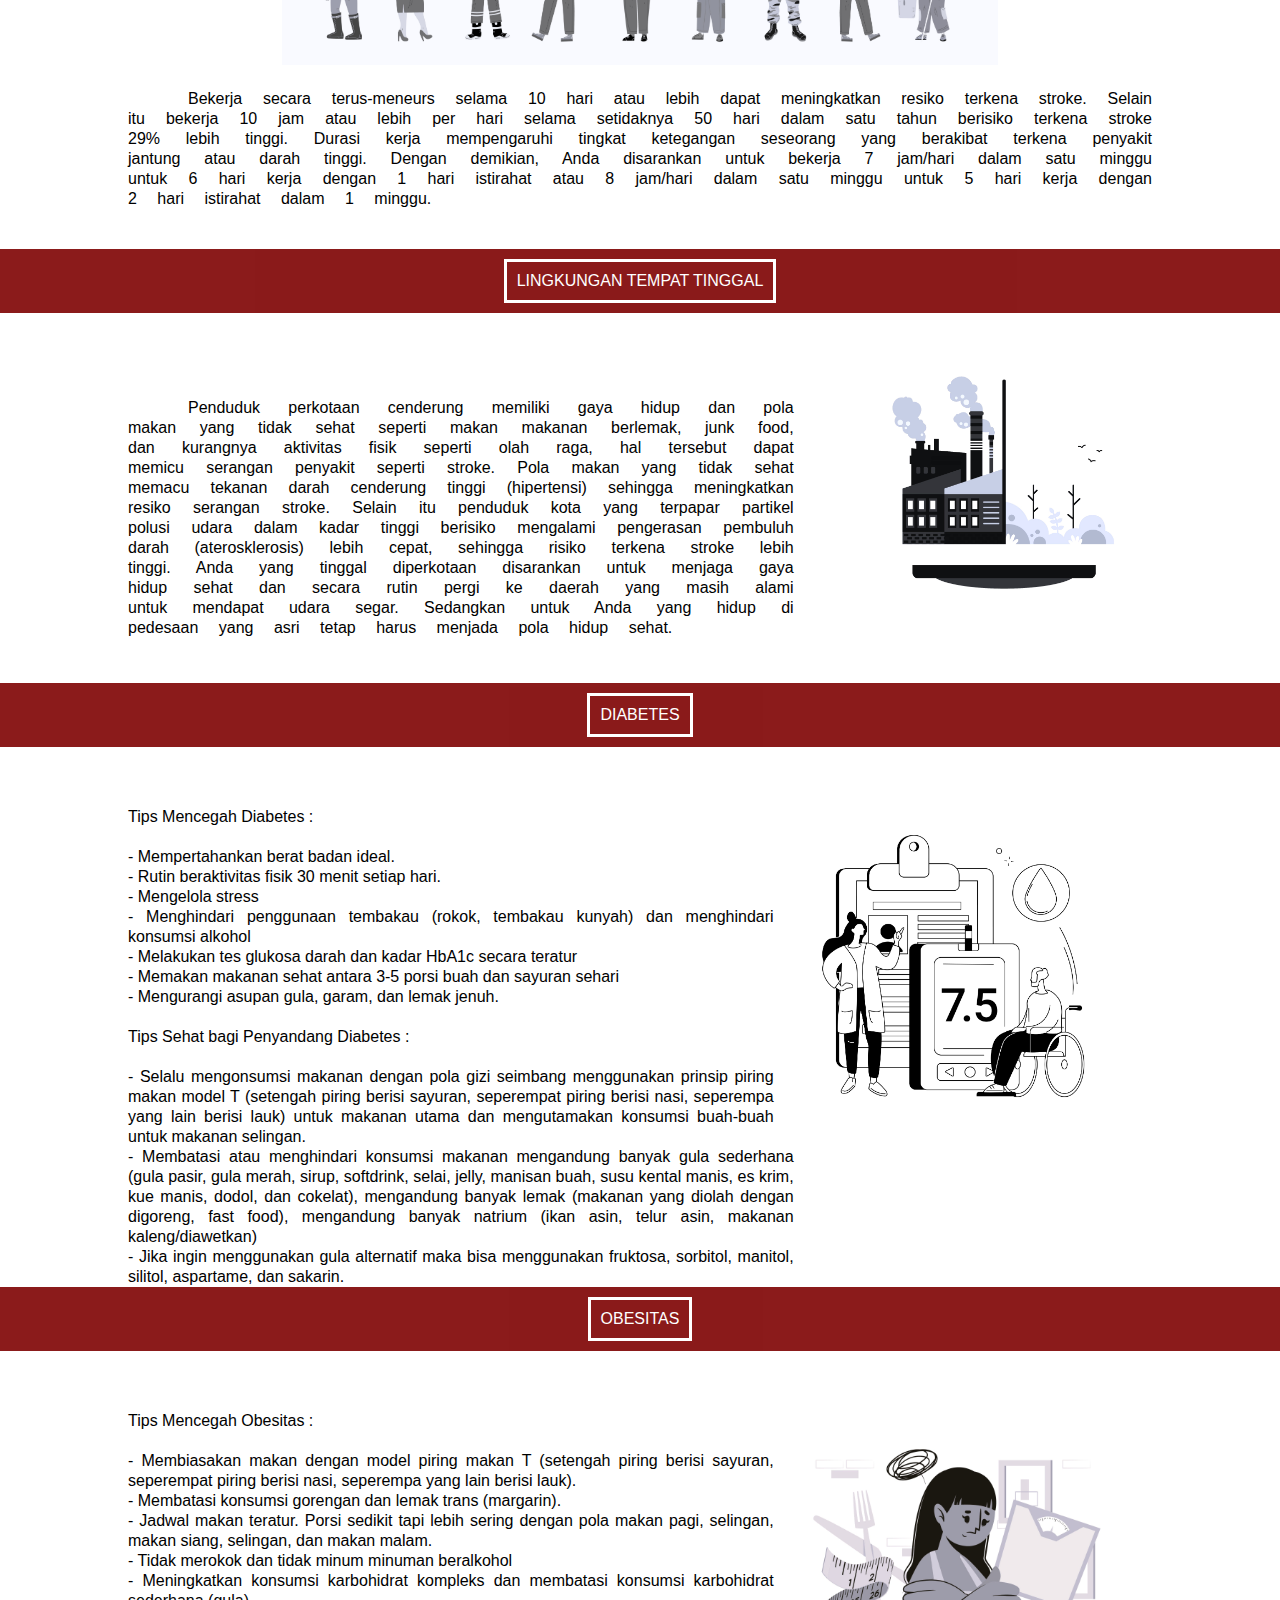
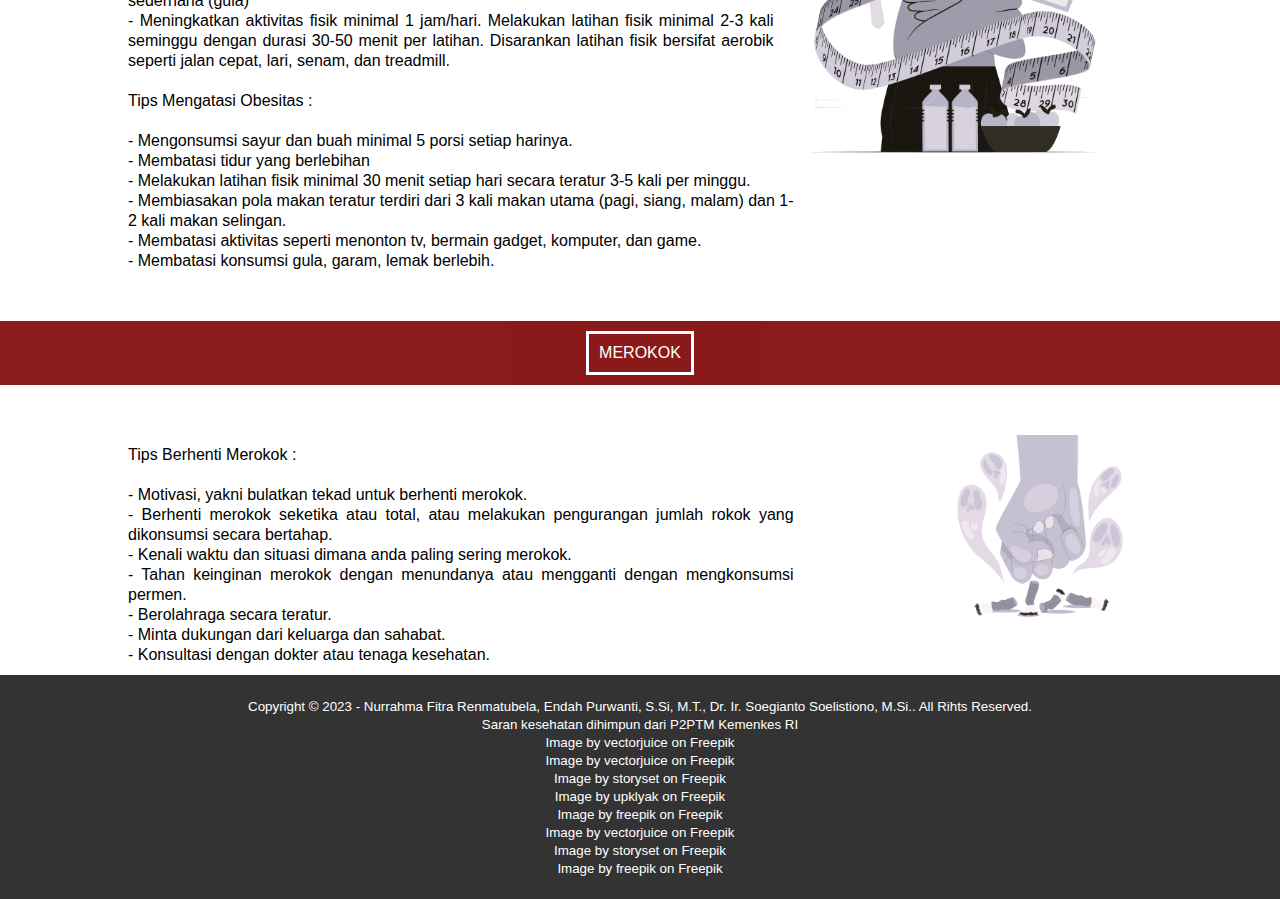
<file: tips.html>
<!DOCTYPE html>
<html>
<head>
    <meta charset="utf-8">
    <meta name="viewport" content="width=device-width, initial-scale=1">
    <title>Cek Risiko Stroke</title>
    <link rel="stylesheet" type="text/css" href="css/style.css">
    <link rel="stylesheet" type="text/css" href="https://cdnjs.cloudflare.com/ajax/libs/font-awesome/5.13.0/css/all.min.css">
    <script src="https://code.jquery.com/jquery-3.5.1.min.js" integrity="sha256-9/aliU8dGd2tb6OSsuzixeV4y/faTqgFtohetphbbj0=" crossorigin="anonymous"></script>
</head>

<body>
    <!-- loader -->
    <div class="bg-loader">
        <div class="loader"></div>
    </div>
    
    <!-- header -->
    <div class="tittle">
        <!-- <h1><a href="final.html">PREDIKSI RISIKO STROKE</a></h1>-->
         <MARQUEE>Periksa Risiko Serangan Stroke Pada Diri Anda!</MARQUEE>
     </div>
 
     <!-- header -->
     <header>
         <div class="container">
             <ul class="navbar">
                 <li><a href="index.html">BERANDA</a></li>
                 <li><a href="about.html">TENTANG</a></li>
                 <li><a href="prediksi.html">CEK RISIKO STROKE</a></li>
                 <li class="active"><a href="tips.html">TIPS SEHAT</a></li>
             </ul>
         </div>
     </header>

    <!-- tips -->
	<div id="atas" class="tipsTitle">
		<h4>HIPERTENSI</h4>
	</div>

	<div class="tips">
		<img src=".\img\about3.jpg" class="aboutimg4"/>
		<p id="tips1p">Tips Mencegah Hipertensi :
			<br> - Membatasi konsumsi gula, garam, dan lemak. Khusus untuk garam jangan lebih dari 1 sendok teh/hari. 
			<br> - Melakukan aktivitas fisik teratur (sepeti jalan kaki 3km atau olahraga 30 menit per hari minimal 5x/minggu).
			<br> - Tidak merokok dan menghindari asap rokok. 
			<br> - Diet dengan gizi seimbang. 
			<br> - Mempertahankan berat badan dan lingkar pinggang ideal (pria  kurang dari 90 cm, wanita kurang dari 80cm). 
			<br> - Menghindari mimun alkohol.
			<br> 
			<br> Tips Mengontrol Hipertensi :
			<br> - Mengecek tekanan darah secara berkala.
			<br> - Meminum obat teratur dan sesuai anjuran dokter dan memastikan ketersediaan obat di rumah.
			<br> - Menerapkan pola hidup sehat.
		</p>
	</div>

	<div class="tipsTitle">
		<h4>PENYAKIT JANTUNG</h4>
	</div>

	<div class="tips">
		<img src=".\img\about4.jpg" class="aboutimg5"/>
		<p id="tips2p"> Tips Menjaga Jantung Tetap Sehat:
			<br>
			<br> - Tetap aktif dalam beraktivitas fisik, seperti olahraga.
			<br> - Jangan merokok, jika terlanjur merokok berhentilah.
			<br> - Mengatur berat badan dengan menjaga pola makan sehat, seimbang, rendah lemak, dan rendah kadar gula.
			<br> - Mengonsumsi makanan yang kaya akan serat seperti buah dan sayur 
			<br> - Mengurangi pemakaian garam pada masakan (maksimal 1 sendok teh/hari) dan memperhatikan kadar garam pada makanan siap santap. 
			<br> - Mengkonsumsi ikan paling tidak dua kali dalam seminggu.
			<br> - Mengurangi konsumsi lemak jenuh.</p>
	</div>

	<div class="tipsTitle">
		<h4>PERNIKAHAN SEHAT</h4>
	</div>

	<div class="tips">
		<img src=".\img\about5.jpg" class="aboutimg6"/>
		<p id="tips3p"> Pria lajang dan menikah tidak bahagia meningkatkan risiko terserang stroke sebesar 64% dibandingkan pria yang sudah menikah dan Bahagia. 
			Dan diduga juga berlaku untuk wanita karena pernikahan berdampak secara dua arah. 
			Dukungan pasangan ketika sudah menikah dapat meningkatkan kesehatan seseorang sehingga risiko serangan stroke menjadi rendah. 
			Beberapa wujud dukungan seperti ajakan pemeriksaan kesehatan rutin, disiplin meminum obat, dan juga pasangan dapat mengenali gejala yang tidak biasa 
			dengan cepat sehingga pengobatan lebih cepat dan menurunkan kemungkinan stroke akan berakibat fatal. 
		</p>
	</div>

	<div class="tipsTitle">
		<h4>BEKERJA SEHAT</h4>
	</div>

	<div class="tips">
		<img src=".\img\about6.jpg" class="aboutimg7"/>
		<p id="tips4p"> Bekerja secara terus-meneurs selama 10 hari atau lebih dapat meningkatkan resiko terkena stroke. Selain itu bekerja 10 jam atau lebih per hari selama setidaknya 
			50 hari dalam satu tahun berisiko terkena stroke 29% lebih tinggi. Durasi kerja mempengaruhi tingkat ketegangan seseorang yang berakibat terkena penyakit jantung atau darah tinggi. 
			Dengan demikian, Anda disarankan untuk bekerja 7 jam/hari dalam satu minggu untuk 6 hari kerja dengan 1 hari istirahat atau 8 jam/hari dalam satu minggu untuk 5 hari kerja dengan 2 hari istirahat dalam 1 minggu.
		</p>
	</div>

	<div class="tipsTitle">
		<h4>LINGKUNGAN TEMPAT TINGGAL</h4>
	</div>

	<div class="tips">
		<img src=".\img\about7.jpg" class="aboutimg8"/>
		<p id="tips5p"> Penduduk perkotaan cenderung memiliki gaya hidup dan pola makan yang tidak sehat seperti makan makanan berlemak, junk food, dan kurangnya aktivitas fisik seperti olah raga, hal tersebut dapat memicu 
			serangan penyakit seperti stroke. Pola makan yang tidak sehat memacu tekanan darah cenderung tinggi (hipertensi) sehingga meningkatkan resiko serangan stroke. Selain itu penduduk kota yang terpapar partikel polusi 
			udara dalam kadar tinggi berisiko mengalami pengerasan pembuluh darah (aterosklerosis) lebih cepat, sehingga risiko terkena stroke lebih tinggi. Anda yang tinggal diperkotaan disarankan untuk menjaga gaya hidup sehat dan secara rutin pergi 
			ke daerah yang masih alami untuk mendapat udara segar. Sedangkan untuk Anda yang hidup di pedesaan yang asri tetap harus menjada pola hidup sehat.
			
		</p>
	</div>

	<div class="tipsTitle">
		<h4>DIABETES</h4>
	</div>

	<div class="tips">
		<img src=".\img\about8.jpg" class="aboutimg9"/>
		<p id="tips6p">Tips Mencegah Diabetes : 
			<br> 
			<br> - Mempertahankan berat badan ideal.
			<br> - Rutin beraktivitas fisik 30 menit setiap hari.
			<br> - Mengelola stress 
			<br> - Menghindari penggunaan tembakau (rokok, tembakau kunyah) dan menghindari konsumsi alkohol
			<br> - Melakukan tes glukosa darah dan kadar HbA1c secara teratur
			<br> - Memakan makanan sehat antara 3-5 porsi buah dan sayuran sehari
			<br> - Mengurangi asupan gula, garam, dan lemak jenuh.
			<br> 
			<br> Tips Sehat bagi Penyandang Diabetes :
			<br>
			<br> - Selalu mengonsumsi makanan dengan pola gizi seimbang menggunakan prinsip piring makan model T (setengah piring berisi sayuran, seperempat piring berisi nasi, seperempa yang lain berisi lauk) untuk makanan utama dan mengutamakan konsumsi buah-buah untuk makanan selingan.
			<br> - Membatasi atau menghindari konsumsi makanan mengandung banyak gula sederhana (gula pasir, gula merah, sirup, softdrink, selai, jelly, manisan buah, susu kental manis, es krim, kue manis, dodol, dan cokelat),
			mengandung banyak lemak (makanan yang diolah dengan digoreng, fast food), mengandung banyak natrium (ikan asin, telur asin, makanan kaleng/diawetkan)
			<br> - Jika ingin menggunakan gula alternatif maka bisa menggunakan fruktosa, sorbitol, manitol, silitol, aspartame, dan sakarin.
		</p>
	</div>

	<div class="tipsTitle">
		<h4>OBESITAS</h4>
	</div>

	<div class="tips">
		<img src=".\img\about9.jpg" class="aboutimg10"/>
		<p id="tips7p">Tips Mencegah Obesitas : 
			<br> 
			<br> - Membiasakan makan dengan model piring makan T (setengah piring berisi sayuran, seperempat piring berisi nasi, seperempa yang lain berisi lauk).
			<br> - Membatasi konsumsi gorengan dan lemak trans (margarin).
			<br> - Jadwal makan teratur. Porsi sedikit tapi lebih sering dengan pola makan pagi, selingan, makan siang, selingan, dan makan malam.
			<br> - Tidak merokok dan tidak minum minuman beralkohol
			<br> - Meningkatkan konsumsi karbohidrat kompleks dan membatasi konsumsi karbohidrat sederhana (gula)
			<br> - Meningkatkan aktivitas fisik minimal 1 jam/hari. Melakukan latihan fisik minimal 2-3 kali seminggu dengan durasi 30-50 menit per latihan. Disarankan latihan fisik bersifat aerobik seperti jalan cepat, lari, senam, dan treadmill.
			<br> 
			<br> Tips Mengatasi Obesitas :
			<br>
			<br> - Mengonsumsi sayur dan buah minimal 5 porsi setiap harinya.
			<br> - Membatasi tidur yang berlebihan
			<br> - Melakukan latihan fisik minimal 30 menit setiap hari secara teratur 3-5 kali per minggu.
			<br> - Membiasakan pola makan teratur terdiri dari 3 kali makan utama (pagi, siang, malam) dan 1-2 kali makan selingan.
			<br> - Membatasi aktivitas seperti menonton tv, bermain gadget, komputer, dan game.
			<br> - Membatasi konsumsi gula, garam, lemak berlebih.
		</p>
	</div>

	<div class="tipsTitle">
		<h4>MEROKOK</h4>
	</div>

	<div class="tips">
		<img src=".\img\about10.jpg" class="aboutimg11"/>
		<p id="tips8p">Tips Berhenti Merokok :
			<br> 
			<br> - Motivasi, yakni bulatkan tekad untuk berhenti merokok.
			<br> - Berhenti merokok seketika atau total, atau melakukan pengurangan jumlah rokok yang dikonsumsi secara bertahap.
			<br> - Kenali waktu dan situasi dimana anda paling sering merokok.
			<br> - Tahan keinginan merokok dengan menundanya atau mengganti dengan mengkonsumsi permen.
			<br> - Berolahraga secara teratur.
			<br> - Minta dukungan dari keluarga dan sahabat.
			<br> - Konsultasi dengan dokter atau tenaga kesehatan.
		</p>
	</div>

    <!-- footer -->
    <footer>
        <div class="container">
            <small>Copyright &copy; 2023 - Nurrahma Fitra Renmatubela, Endah Purwanti, S.Si, M.T., Dr. Ir. Soegianto Soelistiono, M.Si.. All Rihts Reserved.</small>
        </div>
		<div>
			<small>
				<a href="https://p2ptm.kemkes.go.id/">Saran kesehatan dihimpun dari P2PTM Kemenkes RI</a> <br>
			</small>
            <small>
                <a href="https://www.freepik.com/free-vector/high-blood-pressure-abstract-concept-vector-illustration-hypertension-disease-blood-pressure-control-monitor-examination-hospital-tonometer-heart-attack-arteria-strain-abstract-metaphor_24070960.htm#query=heart&position=27&from_view=author">Image by vectorjuice</a> on Freepik <br>
                <a href="https://www.freepik.com/free-vector/hypertension-abstract-concept-vector-illustration-cardiological-problem-high-blood-pressure-measuring-device-cholesterol-level-diagnostic-hypertension-cause-ambulance-abstract-metaphor_24070778.htm#query=heart&position=35&from_view=author">Image by vectorjuice</a> on Freepik <br>
                <a href="https://www.freepik.com/free-vector/wedding-concept-illustration_15589502.htm#page=3&query=wedding%20people&position=20&from_view=search&track=ais">Image by storyset</a> on Freepik <br>
                <a href="https://www.freepik.com/free-vector/women-professions-female-characters-occupation_29314738.htm#page=5&query=job%20vector&position=48&from_view=search&track=ais">Image by upklyak</a> on Freepik <br>
                <a href="https://www.freepik.com/free-vector/flat-design-carbon-neutral-illustration_26408503.htm#page=3&query=environmental%20pollution&position=34&from_view=search&track=ais">Image by freepik</a> on Freepik <br>
                <a href="https://www.freepik.com/free-vector/diabetes-mellitus-abstract-concept-vector-illustration-insulin-production-genetic-metabolic-disease-diabetes-mellitus-type-2-type-1-blood-sugar-measuring-risk-factors-abstract-metaphor_24070992.htm#page=5&query=diabetic&position=27&from_view=search&track=sph">Image by vectorjuice</a> on Freepik <br>
                <a href="https://www.freepik.com/free-vector/eating-disorder-concept-illustration_20936096.htm#query=fat&position=6&from_view=search&track=sph">Image by storyset</a> on Freepik <br>
                <a href="https://www.freepik.com/free-vector/quit-smoking-illustration_10757641.htm#page=2&query=no%20smoking&position=26&from_view=search&track=ais">Image by freepik</a> on Freepik <br>
            </small>
        </div>
    </footer>

    <script type="text/javascript">
        $(document).ready(function(){
			$(".bg-loader").hide();
		})
    </script>
    
</body>
</html>
</file>
<file: css/style.css>
*{
	padding:0;
	margin:0;
	font-family: sans-serif;
}
a {
	color: inherit;
	text-decoration: none;
}

/*BERANDA*/
.container {
	margin:0 auto;
}

.container:after {
	content:'';
	display: block;
	clear: both;
}

.navbar {
	display: flex;
	justify-content: center;
	align-items: center;
}

header ul li {
	display: inline-block;
}

header ul li a {
	padding:20px 20px;
	display: inline-block;
}

.active {
	background-color:rgb(73, 73, 73);
	color: #fff;
}

.tittle {
	opacity: 0.9;
	background-image:  linear-gradient(#ae0c0c 1px, transparent 1px), linear-gradient(to right, #ab0404 1px, #7e0204 1px);
	background-size: 20px 20px;
	background-color: #7e0202;
	padding: 20px 20px;
	font-weight: bold;
}

/*.blink-bg{
	color: #ffffff;
	padding: 10px;
	display: inline-block;
	border-radius: 5px;
	animation: blinkingBackground 2s infinite;
}
@keyframes blinkingBackground{
	0%		{ background-color: #FFA07A;}
	25%		{ background-color: #FA8072;}
	50%		{ background-color: #E9967A;}
	75%		{ background-color: #F08080;}
	100%	{ background-color: #CD5C5C;}
}

.tittle h1 {
	color: #000000;
	font-size: 15pt;
	float: none;
	width:fit-content;
	padding: 10px;
	margin-bottom: 10px;
	border:5px solid #ffffff;
    border-radius: 5px;
	animation: blinkingBackground 2s infinite;
}*/

MARQUEE {
	font-size: 26pt;
	color: rgb(255, 255, 255);
}

.home {
	background-image: url(../img/bg-1.jpg);
	opacity: 0.9;
	background-size: cover;
    background-color: #7e0202;
	display: flex;
	height: 69.3vh;
}

.infostrok {
	padding: 20px 0;
	padding-top: 30px;
}

#ajakan {
	color: #ffffff;
	width: fit-content;
	margin: 0 auto;
	padding-bottom: 5px;
	border-bottom: rgb(73, 73, 73) 2px solid;
	margin-bottom: 15px;
}

.info {
	width: 80%;
	margin-left: 100px;
	margin-top: 20px;
	padding: 20px 30px;
	background: rgba(215, 141, 37, 0.361);
	border-radius: 2em;
}

.peringkat {
	width: 15%;
	float: left;
	margin-right: 10px;
	margin-left: 50px;
	padding: 20px;
	background: rgba(0, 0, 0, 0.446);
}

.peringkat h3 {
	font-size: 60pt;
	line-height: 40pt;
	color: rgb(255, 206, 70);
	text-align: center;
}

.peringkat p {
	text-align: center;
	font-weight: bold;
	padding-bottom: 10px;
	color: rgb(255, 255, 255);
}

#peringkatdunia {
	padding-left: 10px;
}

h4 {
	color: rgb(0, 0, 0);
	padding-top: 40px;
	margin-left: 100px;
	width: fit-content;
	height: 75px;
	font-weight: normal;
}

.prevalensi {
	float: right;
	width: 100%;
}

.young {
	border-top: rgb(73, 73, 73) 2px solid;
	padding-top: 10px;
	width: fit-content;
	margin: auto;
	margin-top: 280px;
	text-align: center;
}

#tagline {
	font-size: 25pt;
	width: 50%;
	padding-right: 20px;
	/*border-right: white 3px solid;*/
}

h5{
	padding-top: 180px;
	color: white;
	text-align: right;
	float: left;
}

.home button {
	font-size: 13pt;
	width: 25%;
	background-color:rgb(73, 73, 73);
	margin-top: 200px;
	margin-left: 50px;
	margin-right: 70px;
	color: rgb(255, 255, 255);
	text-decoration: none;
	border-radius:10em;
}

.home button:hover {
	background-color: rgb(255, 255, 255);
	color:rgb(73, 73, 73);
}

header ul li a:hover {
	background-color: rgb(73, 73, 73);
	color: #fff;
}

.banner a:hover {
	background-color: rgb(255, 255, 255);
	color:rgb(73, 73, 73);
}

footer {
	padding:22px 0;
	background-color: #333;
	color: #fff;
	text-align: center;
}

/*TENTANG*/
.aboutTitle {
	opacity: 0.9;
	text-align: center;
    background-color: #7e0202;
	background-size: cover;
	padding: 10px;
}

.aboutTitle h3 {
	color: rgb(255, 255, 255);
	border: rgb(255, 255, 255) 4px solid;
	padding: 10px;
	margin-left: auto;
	margin-right: auto;
	width: fit-content;
	font-size: 15pt;
}

.about1 {
	padding: 0px 20%;
}

.aboutimg {
	width: 35%;
	height: 35%;
	padding-left: 33%;
	margin-top: -20px;
	margin-bottom: -30px;
}

.aboutp {
	margin-left: 100px;
	margin-right: 100px;
	height: 100px;
	text-indent: 60px;
	text-align: justify;
	word-spacing: 12pt;
	line-height: 1.25;
}

.aboutimg2 {
	width: 35%;
	height: 35%;
	padding-left: 33%;
	margin-top: -30px;
	margin-bottom: -30px;
}

.aboutp2 {
	margin-left: 100px;
	margin-right: 100px;
	height: 60px;
	text-indent: 60px;
	text-align: justify;
	word-spacing: 12pt;
	line-height: 1.25;
}

.aboutimg3 {
	width: 35%;
	height: 35%;
	padding-left: 33%;
	margin-top: -30px;
	margin-bottom: -3px;
}

.tabel1 {
	color:#000000;
	border-collapse:collapse;
	width: 80%;
	border:3px solid #7e0202;
	margin-top: auto;
	margin-left: 160px;
	margin-bottom: 50px;
}

.tabel1 tr th {
	background: #7e0202;
	color: rgb(255, 255, 255);
	font-weight: normal;
}

.table1, th, td {
	padding: 8px 20px;
	text-align: center;
}

.about3 {
	margin-bottom: 25px;
}

#aboutp3 {
	margin-left: 25%;
	float: left;
	width: 30%;
	height: 185px;
	padding: 0 0 0 0;
}

.strokepredict {
	margin-left: auto;
	margin-right: auto;
	margin-top: 25px;
	margin-bottom: 25px;
	width: 50%;
	padding: 20px;
	text-align: center;
	border-radius: 2em;
	color: #020202;
	background-color: #7e020278;
	background-size: cover;
}

.stroke h3 {
	margin: 15px auto;
}

.stroke h3 {
	background-color: #7e0202;
	opacity: 0.9;
	background-size: cover;
	text-align: center;
	padding: 10px;
	color: #ffffff;
}

/*TEST RISIKO STROK*/
.kuesioner {
	background-image: url('../img/bg-2.png');
	opacity: 0.8;
	background-size: cover;
	padding: 10px 0;
}

.display2 {
	width:50%;
	font-weight: bold;
	padding: 10px;
	color: #ffffff;
	border: 3px solid #ffffff;
	margin: 20px 5%;
}

.display {
	opacity: 0%;
}

.row {
	margin: 20px 5%;
	width: 50%;
}

button:hover{
	background-color:  #4a4a4a;
	color: #fff;
}

button {
	background-color: #ffffff;
	outline: none;
	border: 1px solid rgb(0, 0, 0);
	text-align: center;
	padding: 10px 20px 10px 20px;
	margin: 5px 5px;
	border-radius: 2em;
	width: 150px;
}

#inputumur {
	background-color: #ffffff;
	color: #000000;
	width: 12%;
}

.input {
	margin: 20px 5%;
}

#inputan, #inputan2, #inputan3 {
	text-align: right;
	padding: 10px 10px;
	background-color: #fff;
	border: 1px solid rgb(0, 0, 0);
	border-radius: 2em;
	width: 43%;
}

output {
	float: right;
	padding: 10px 20px 10px 20px;
	margin-right: 10%;
	justify-content: center;
	background-color: #4a4a4a;
	color: #fff;
	border-radius: 2em;
}

.rows {
	width: fit-content;
	margin-left: auto;
	margin-right: auto;
}

#eval {
	background-size: cover;
	border: #000000 1px solid;
	font-size: large;
	margin-bottom: 20px;
}

/*HASIL RISIKO STROK*/
#eval2 {
	background-size: cover;
	border: #fff 2px solid;
	font-size: large;
	margin-bottom: 0px;
	width: fit-content;
}

.aboutTitles {
	text-align: center;
	background-image: url('../img/background_red.jpg');
	background-size: cover;
	color: #4a4a4a;
	padding: 20px;
}

.aboutTitles2 {
	text-align: center;
	background-image: url('../img/bg-2.png');
	opacity: 0.9;
	background-size: cover;
	color: #ffffff;
	padding: 20px;
}

.aboutTitles2 img {
	width: 35%;
	border-radius: 10em;
}

.aboutTitles2 h3 {
	border: #ffffff 4px solid;
	border-radius: 5px;
	padding: 5px;
	margin-left: auto;
	margin-right: auto;
	width: fit-content;
	margin-bottom: 10px;
	font-size: 20pt;
	
}

.aboutTitles img {
	width: 20%;
}

.aboutTitles h3 {
	border: #4a4a4a 4px solid;
	padding: 5px;
	margin-left: auto;
	margin-right: auto;
	width: fit-content;
	margin-bottom: 10px;
	font-size: 20pt;
	
}

.saran p {
	color: #fff;
	background-color: #4a4a4a;
	width: 80%;
	margin: 10pt 10%;
	padding: 10px;
	border-radius: 1em;
	margin-left: auto;
	margin-right: auto;
	text-align: center;
}

/*TIPS SEHAT*/
.tipsTitle {
	text-align: center;
	background-color: #7e0202;
	opacity: 0.9;
	background-size: cover;
	padding: 10px;
	margin-top: none;
	margin-bottom: 30px;
	margin-top: 30px;
}

.tipsTitle h4 {
	border: #ffffff 3px solid;
	color: white;
	padding: 10px;
	margin-left: auto;
	margin-right: auto;
	width: fit-content;
	height: fit-content;
	background-image: none;
}

#atas {
	margin-top: 0px;
}

.tips {
	padding: 10px 10%;
	margin-bottom: 100px;
}

.aboutimg4 {
	width: 25%;
	float: right;
	margin-right: 20px;
}

#tips1p {
	width: 65%;
	height: 220px;
	margin-top: 10px;
	text-align: justify;
	line-height: 1.25;
}

.aboutimg5 {
	width: 25%;
	float: right;
	margin-top: -30px;
	margin-right: 20px;
}

#tips2p {
	width: 65%;
	height: 150px;
	margin-top: 20px;
	text-align: justify;
	line-height: 1.25;
}

.aboutimg6 {
	width: 25%;
	float: right;
	margin-right: 20px;
}

#tips3p {
	width: 65%;
	height: 150px;
	padding: 20px 0 0 0;
	margin-top: 35px;
	text-indent: 60px;
	text-align: justify;
	word-spacing: 12pt;
	line-height: 1.25;
}

.aboutimg7 {
	width: 70%;
	height: 70%;
	padding-left: 15%;
}

#tips4p {
	width: 100%;
	height: 50px;
	padding: 20px 0 0 0;
	text-indent: 60px;
	text-align: justify;
	word-spacing: 12pt;
	line-height: 1.25;
}

.aboutimg8 {
	width: 25%;
	float: right;
	margin-right: 20px;
}

#tips5p {
	width: 65%;
	height: 175px;
	padding: 20px 0 0 0;
	margin-top: 25px;
	text-indent: 60px;
	text-align: justify;
	word-spacing: 12pt;
	line-height: 1.25;
}

.aboutimg9 {
	width: 35%;
	float: right;
	margin-right: 20px;
}

#tips6p {
	width: 65%;
	height: 370px;
	margin-top: 20px;
	text-align: justify;
	line-height: 1.25;
}

.aboutimg10 {
	width: 35%;
	float: right;
	margin-right: 20px;
	margin-top: 30px;
}

#tips7p {
	width: 65%;
	height: 400px;
	margin-top: 20px;
	text-align: justify;
	line-height: 1.25;
}

.aboutimg11 {
	width: 18%;
	float: right;
	margin-right: 20px;
	margin-top: 10px;
}

#tips8p {
	width: 65%;
	height: 120px;
	margin-top: 20px;
	text-align: justify;
	line-height: 1.25;
}

@keyframes puterin {
	100% {
		transform: rotate(360deg);
	}
}

@media screen and (max-width: 900px) {
	.home {
		height: 100%;
		display: flex;
	}

	.info {
		width: 78%;
		margin-left: 80px;
	}

	.home button {
		padding: 10px;
		width: 100%;
		margin-top: 530px;
		margin-left: -200px;
	}

	.peringkat {
		margin-left: 5px;
	}

	.peringkat h3 {
		font-size: 60pt;
	}

	.peringkat p {
		margin-left: -10px;
		padding-bottom: 25px;
		font-size: 10pt;
		text-align: center;
	}

	.young {
		margin-top: 300px;
	}

	#tagline {
		margin-top: 320px;
		margin-left: -350px;
		font-size: 15pt;
	}

	.aboutimg {
		width: 50%;
		margin-left: -50px;
	}

	.aboutp{
		height: 100%;
		width: 88%;
		margin-left: 45px;
	}

	.aboutimg2 {
		width: 50%;
		margin-left: -50px;
	}

	.aboutp2{
		height: 70%;
		width: 88%;
		margin-left: 45px;
	}

	.aboutimg3 {
		width: 50%;
		margin-left: -50px;
	}

	.tabel1 {
		width: 88%;
		margin-left: 45px;
	}
	
	.tipsTitle{
		padding: 10px;
	}

	.tipsTitle h4 {
		padding: 10px;
		width: fit-content;
	}

	.tips {
		padding: 0px 5%;
		margin-bottom: 500px;
	}
	
	.aboutimg4, .aboutimg5, .aboutimg6, .aboutimg9, .aboutimg10, .aboutimg11 {
		margin-top: -50px;
		float: right;
		width: 100%;
	}
	.aboutimg7, .aboutimg8 {
		margin-top: -20px;
		float: right;
		width: 100%;
	}

	#tips1p {
		margin-top: -50px;
		width: 100%;
		height: 900px;
	}

	#tips2p {
		margin-top: 0;
		padding-top: 0;
		width: 100%;
		height: 650px;
	}

	#tips3p {
		margin-top: 0;
		padding-top: 0;
		width: 100%;
		height: 600px;
	}

	#tips4p {
		margin-top: 0;
		padding-top: 0;
		width: 100%;
		height: 60px;
	}

	#tips5p {
		margin-top: 0;
		padding-top: 0;
		width: 100%;
		height: 700px;
	}

	#tips6p {
		margin-top: 0;
		padding-top: 0;
		width: 100%;
		height: 860px;
	}

	#tips7p {
		margin-top: 0;
		padding-top: 0;
		width: 100%;
		height: 880px;
	}

	#tips8p {
		margin-top: 0;
		padding-top: 0;
		width: 100%;
		height: 620px;
	}

	.about1 {
		padding: 0 5%;
	}

	#aboutp3 {
		margin-left: 11%;
		float: left;
		width: 45%;
		height: 185px;
		padding: 0 0 0 0;
	}

	#aboutimg {
		width: 25%;
	}

	#aboutp {
		width: 70%;
		height: 170px;
		padding: 0;
	}

	#aboutp2 {
		height: 120px;
		width: 70%;
		padding: 0;
	}

}

@media screen and (max-width: 768px) {
	.home {
		height: 100%;
		display: flex;
	}

	.info {
		width: 78%;
		margin-left: 55px;
	}

	.home button {
		padding: 10px;
		width: 100%;
		margin-top: 590px;
		margin-left: -130px;
	}

	.peringkat {
		margin-left: 5px;
	}

	.peringkat h3 {
		font-size: 60pt;
	}

	.peringkat p {
		margin-left: -10px;
		padding-bottom: 25px;
		font-size: 10pt;
		text-align: center;
	}

	.young {
		margin-top: 300px;
	}

	#tagline {
		margin-top: 380px;
		margin-left: -250px;
		margin-bottom: 20px;
		font-size: 15pt;
	}

	.aboutimg {
		width: 50%;
		margin-left: -50px;
	}

	.aboutp{
		height: 70%;
		width: 80%;
		margin-left: 45px;
	}

	.aboutimg2 {
		width: 50%;
		margin-left: -50px;
	}

	.aboutp2{
		height: 70%;
		width: 80%;
		margin-left: 45px;
	}

	.aboutimg3 {
		width: 50%;
		margin-left: -50px;
	}

	.aboutTitle img {
		width: 70%;
	}

	.tabel1 {
		width: 80%;
		margin-left: 45px;
	}
	
	.tipsTitle{
		padding: 10px;
	}

	.tipsTitle h4 {
		padding: 10px;
		width: fit-content;
	}

	.tips {
		padding: 0px 5%;
		margin-bottom: 300px;
	}
	
	.aboutimg4, .aboutimg5, .aboutimg6, .aboutimg9, .aboutimg10, .aboutimg11 {
		margin-top: -50px;
		float: right;
		width: 100%;
	}
	.aboutimg7, .aboutimg8 {
		margin-top: -20px;
		float: right;
		width: 100%;
	}

	#tips1p {
		margin-top: 0;
		padding-top: 0;
		width: 100%;
		height: 520px;
	}

	#tips2p {
		margin-top: 0;
		padding-top: 0;
		width: 100%;
		height: 380px;
	}

	#tips3p {
		margin-top: 0;
		padding-top: 0;
		width: 100%;
		height: 400px;
	}

	#tips4p {
		margin-top: 0;
		padding-top: 0;
		width: 100%;
		height: 80px;
	}

	#tips5p {
		margin-top: 0;
		padding-top: 0;
		width: 100%;
		height: 530px;
	}

	#tips6p {
		margin-top: 0;
		padding-top: 0;
		width: 100%;
		height: 740px;
	}

	#tips7p {
		margin-top: 0;
		padding-top: 0;
		width: 100%;
		height: 700px;
	}

	#tips8p {
		margin-top: 0;
		padding-top: 0;
		width: 100%;
		height: 380px;
	}


	.about1 {
		padding: 0 5%;
	}

	#aboutp3 {
		margin-left: 11%;
		float: left;
		width: 45%;
		height: 185px;
		padding: 0 0 0 0;
	}

	#aboutimg {
		width: 25%;
	}

	#aboutp {
		width: 70%;
		height: 170px;
		padding: 0;
	}

	#aboutp2 {
		height: 120px;
		width: 70%;
		padding: 0;
	}

}
</file>
